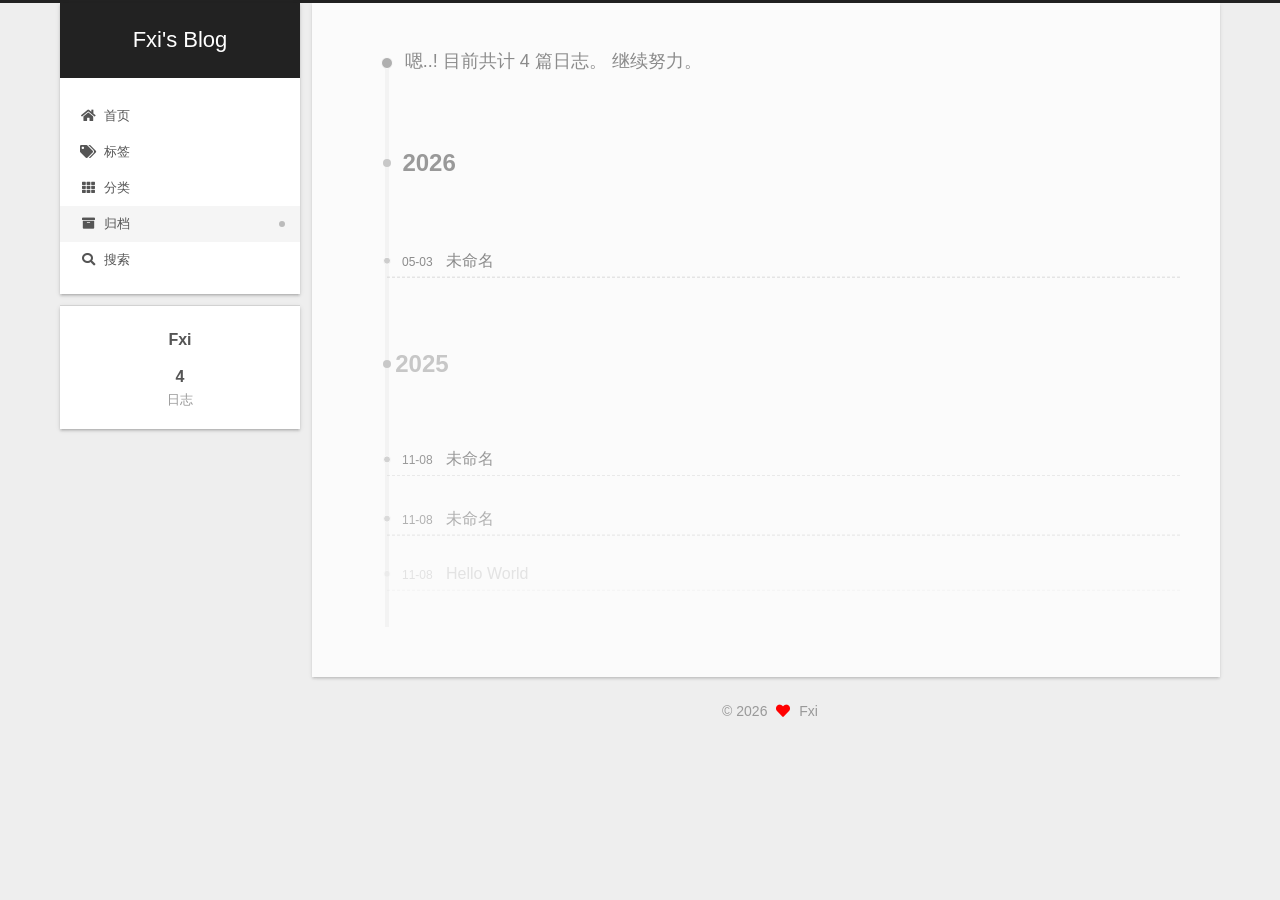
<file: archives/index.html>
<!DOCTYPE html>
<html lang="zh-CN">
<head>
  <meta charset="UTF-8">
<meta name="viewport" content="width=device-width, initial-scale=1, maximum-scale=2">
<meta name="theme-color" content="#222">
<meta name="generator" content="Hexo 8.1.1">
  <link rel="apple-touch-icon" sizes="180x180" href="/images/apple-touch-icon-next.png">
  <link rel="icon" type="image/png" sizes="32x32" href="/images/favicon-32x32-next.png">
  <link rel="icon" type="image/png" sizes="16x16" href="/images/favicon-16x16-next.png">
  <link rel="mask-icon" href="/images/logo.svg" color="#222">

<link rel="stylesheet" href="/css/main.css">


<link rel="stylesheet" href="/lib/font-awesome/css/all.min.css">

<script id="hexo-configurations">
    var NexT = window.NexT || {};
    var CONFIG = {"hostname":"example.com","root":"/","scheme":"Gemini","version":"7.8.0","exturl":false,"sidebar":{"position":"left","display":"post","padding":18,"offset":12,"onmobile":false},"copycode":{"enable":false,"show_result":false,"style":null},"back2top":{"enable":true,"sidebar":false,"scrollpercent":false},"bookmark":{"enable":false,"color":"#222","save":"auto"},"fancybox":false,"mediumzoom":false,"lazyload":false,"pangu":false,"comments":{"style":"tabs","active":null,"storage":true,"lazyload":false,"nav":null},"algolia":{"hits":{"per_page":10},"labels":{"input_placeholder":"Search for Posts","hits_empty":"We didn't find any results for the search: ${query}","hits_stats":"${hits} results found in ${time} ms"}},"localsearch":{"enable":true,"trigger":"auto","top_n_per_article":1,"unescape":false,"preload":false},"motion":{"enable":true,"async":false,"transition":{"post_block":"fadeIn","post_header":"slideDownIn","post_body":"slideDownIn","coll_header":"slideLeftIn","sidebar":"slideUpIn"}},"path":"search.xml"};
  </script>

  <meta property="og:type" content="website">
<meta property="og:title" content="Fxi&#39;s Blog">
<meta property="og:url" content="http://example.com/archives/index.html">
<meta property="og:site_name" content="Fxi&#39;s Blog">
<meta property="og:locale" content="zh_CN">
<meta property="article:author" content="Fxi">
<meta name="twitter:card" content="summary">

<link rel="canonical" href="http://example.com/archives/">


<script id="page-configurations">
  // https://hexo.io/docs/variables.html
  CONFIG.page = {
    sidebar: "",
    isHome : false,
    isPost : false,
    lang   : 'zh-CN'
  };
</script>

  <title>归档 | Fxi's Blog</title>
  






  <noscript>
  <style>
  .use-motion .brand,
  .use-motion .menu-item,
  .sidebar-inner,
  .use-motion .post-block,
  .use-motion .pagination,
  .use-motion .comments,
  .use-motion .post-header,
  .use-motion .post-body,
  .use-motion .collection-header { opacity: initial; }

  .use-motion .site-title,
  .use-motion .site-subtitle {
    opacity: initial;
    top: initial;
  }

  .use-motion .logo-line-before i { left: initial; }
  .use-motion .logo-line-after i { right: initial; }
  </style>
</noscript>

</head>

<body itemscope itemtype="http://schema.org/WebPage">
  <div class="container use-motion">
    <div class="headband"></div>

    <header class="header" itemscope itemtype="http://schema.org/WPHeader">
      <div class="header-inner"><div class="site-brand-container">
  <div class="site-nav-toggle">
    <div class="toggle" aria-label="切换导航栏">
      <span class="toggle-line toggle-line-first"></span>
      <span class="toggle-line toggle-line-middle"></span>
      <span class="toggle-line toggle-line-last"></span>
    </div>
  </div>

  <div class="site-meta">

    <a href="/" class="brand" rel="start">
      <span class="logo-line-before"><i></i></span>
      <h1 class="site-title">Fxi's Blog</h1>
      <span class="logo-line-after"><i></i></span>
    </a>
  </div>

  <div class="site-nav-right">
    <div class="toggle popup-trigger">
        <i class="fa fa-search fa-fw fa-lg"></i>
    </div>
  </div>
</div>




<nav class="site-nav">
  <ul id="menu" class="main-menu menu">
        <li class="menu-item menu-item-home">

    <a href="/" rel="section"><i class="fa fa-home fa-fw"></i>首页</a>

  </li>
        <li class="menu-item menu-item-tags">

    <a href="/tags/" rel="section"><i class="fa fa-tags fa-fw"></i>标签</a>

  </li>
        <li class="menu-item menu-item-categories">

    <a href="/categories/" rel="section"><i class="fa fa-th fa-fw"></i>分类</a>

  </li>
        <li class="menu-item menu-item-archives">

    <a href="/archives/" rel="section"><i class="fa fa-archive fa-fw"></i>归档</a>

  </li>
      <li class="menu-item menu-item-search">
        <a role="button" class="popup-trigger"><i class="fa fa-search fa-fw"></i>搜索
        </a>
      </li>
  </ul>
</nav>



  <div class="search-pop-overlay">
    <div class="popup search-popup">
        <div class="search-header">
  <span class="search-icon">
    <i class="fa fa-search"></i>
  </span>
  <div class="search-input-container">
    <input autocomplete="off" autocapitalize="off"
           placeholder="搜索..." spellcheck="false"
           type="search" class="search-input">
  </div>
  <span class="popup-btn-close">
    <i class="fa fa-times-circle"></i>
  </span>
</div>
<div id="search-result">
  <div id="no-result">
    <i class="fa fa-spinner fa-pulse fa-5x fa-fw"></i>
  </div>
</div>

    </div>
  </div>

</div>
    </header>

    
  <div class="back-to-top">
    <i class="fa fa-arrow-up"></i>
    <span>0%</span>
  </div>


    <main class="main">
      <div class="main-inner">
        <div class="content-wrap">
          

          <div class="content archive">
            

  
  
  
  <div class="post-block">
    <div class="posts-collapse">
      <div class="collection-title">
        <span class="collection-header">嗯..! 目前共计 4 篇日志。 继续努力。</span>
      </div>

      
    <div class="collection-year">
      <span class="collection-header">2026</span>
    </div>

  <article itemscope itemtype="http://schema.org/Article">
    <header class="post-header">

      <div class="post-meta">
        <time itemprop="dateCreated"
              datetime="2026-05-03T15:13:02+08:00"
              content="2026-05-03">
          05-03
        </time>
      </div>

      <div class="post-title">
          <a class="post-title-link" href="/2026/05/03/ESP32-S3_%E9%9F%B3%E9%A2%91I2C%E9%80%BB%E8%BE%91%E5%88%86%E6%9E%90%E4%BB%AA%E6%B5%8B%E9%87%8F/" itemprop="url">
            <span itemprop="name">未命名</span>
          </a>
      </div>

    </header>
  </article>
    <div class="collection-year">
      <span class="collection-header">2025</span>
    </div>

  <article itemscope itemtype="http://schema.org/Article">
    <header class="post-header">

      <div class="post-meta">
        <time itemprop="dateCreated"
              datetime="2025-11-08T14:21:00+08:00"
              content="2025-11-08">
          11-08
        </time>
      </div>

      <div class="post-title">
          <a class="post-title-link" href="/2025/11/08/YUV%E7%8E%B0%E8%B1%A1%E5%88%86%E6%9E%90/" itemprop="url">
            <span itemprop="name">未命名</span>
          </a>
      </div>

    </header>
  </article>

  <article itemscope itemtype="http://schema.org/Article">
    <header class="post-header">

      <div class="post-meta">
        <time itemprop="dateCreated"
              datetime="2025-11-08T10:03:05+08:00"
              content="2025-11-08">
          11-08
        </time>
      </div>

      <div class="post-title">
          <a class="post-title-link" href="/2025/11/08/nwe/" itemprop="url">
            <span itemprop="name">未命名</span>
          </a>
      </div>

    </header>
  </article>

  <article itemscope itemtype="http://schema.org/Article">
    <header class="post-header">

      <div class="post-meta">
        <time itemprop="dateCreated"
              datetime="2025-11-08T09:30:27+08:00"
              content="2025-11-08">
          11-08
        </time>
      </div>

      <div class="post-title">
          <a class="post-title-link" href="/2025/11/08/hello-world/" itemprop="url">
            <span itemprop="name">Hello World</span>
          </a>
      </div>

    </header>
  </article>


    </div>
  </div>
  
  
  

  



          </div>
          

<script>
  window.addEventListener('tabs:register', () => {
    let { activeClass } = CONFIG.comments;
    if (CONFIG.comments.storage) {
      activeClass = localStorage.getItem('comments_active') || activeClass;
    }
    if (activeClass) {
      let activeTab = document.querySelector(`a[href="#comment-${activeClass}"]`);
      if (activeTab) {
        activeTab.click();
      }
    }
  });
  if (CONFIG.comments.storage) {
    window.addEventListener('tabs:click', event => {
      if (!event.target.matches('.tabs-comment .tab-content .tab-pane')) return;
      let commentClass = event.target.classList[1];
      localStorage.setItem('comments_active', commentClass);
    });
  }
</script>

        </div>
          
  
  <div class="toggle sidebar-toggle">
    <span class="toggle-line toggle-line-first"></span>
    <span class="toggle-line toggle-line-middle"></span>
    <span class="toggle-line toggle-line-last"></span>
  </div>

  <aside class="sidebar">
    <div class="sidebar-inner">

      <ul class="sidebar-nav motion-element">
        <li class="sidebar-nav-toc">
          文章目录
        </li>
        <li class="sidebar-nav-overview">
          站点概览
        </li>
      </ul>

      <!--noindex-->
      <div class="post-toc-wrap sidebar-panel">
      </div>
      <!--/noindex-->

      <div class="site-overview-wrap sidebar-panel">
        <div class="site-author motion-element" itemprop="author" itemscope itemtype="http://schema.org/Person">
  <p class="site-author-name" itemprop="name">Fxi</p>
  <div class="site-description" itemprop="description"></div>
</div>
<div class="site-state-wrap motion-element">
  <nav class="site-state">
      <div class="site-state-item site-state-posts">
          <a href="/archives/">
        
          <span class="site-state-item-count">4</span>
          <span class="site-state-item-name">日志</span>
        </a>
      </div>
  </nav>
</div>



      </div>

    </div>
  </aside>
  <div id="sidebar-dimmer"></div>


      </div>
    </main>

    <footer class="footer">
      <div class="footer-inner">
        

        

<div class="copyright">
  
  &copy; 
  <span itemprop="copyrightYear">2026</span>
  <span class="with-love">
    <i class="fa fa-heart"></i>
  </span>
  <span class="author" itemprop="copyrightHolder">Fxi</span>
</div>

        








      </div>
    </footer>
  </div>

  
  <script src="/lib/anime.min.js"></script>
  <script src="/lib/velocity/velocity.min.js"></script>
  <script src="/lib/velocity/velocity.ui.min.js"></script>

<script src="/js/utils.js"></script>

<script src="/js/motion.js"></script>


<script src="/js/schemes/pisces.js"></script>


<script src="/js/next-boot.js"></script>




  




  
<script src="/js/local-search.js"></script>













  

  

</body>
</html>
</file>
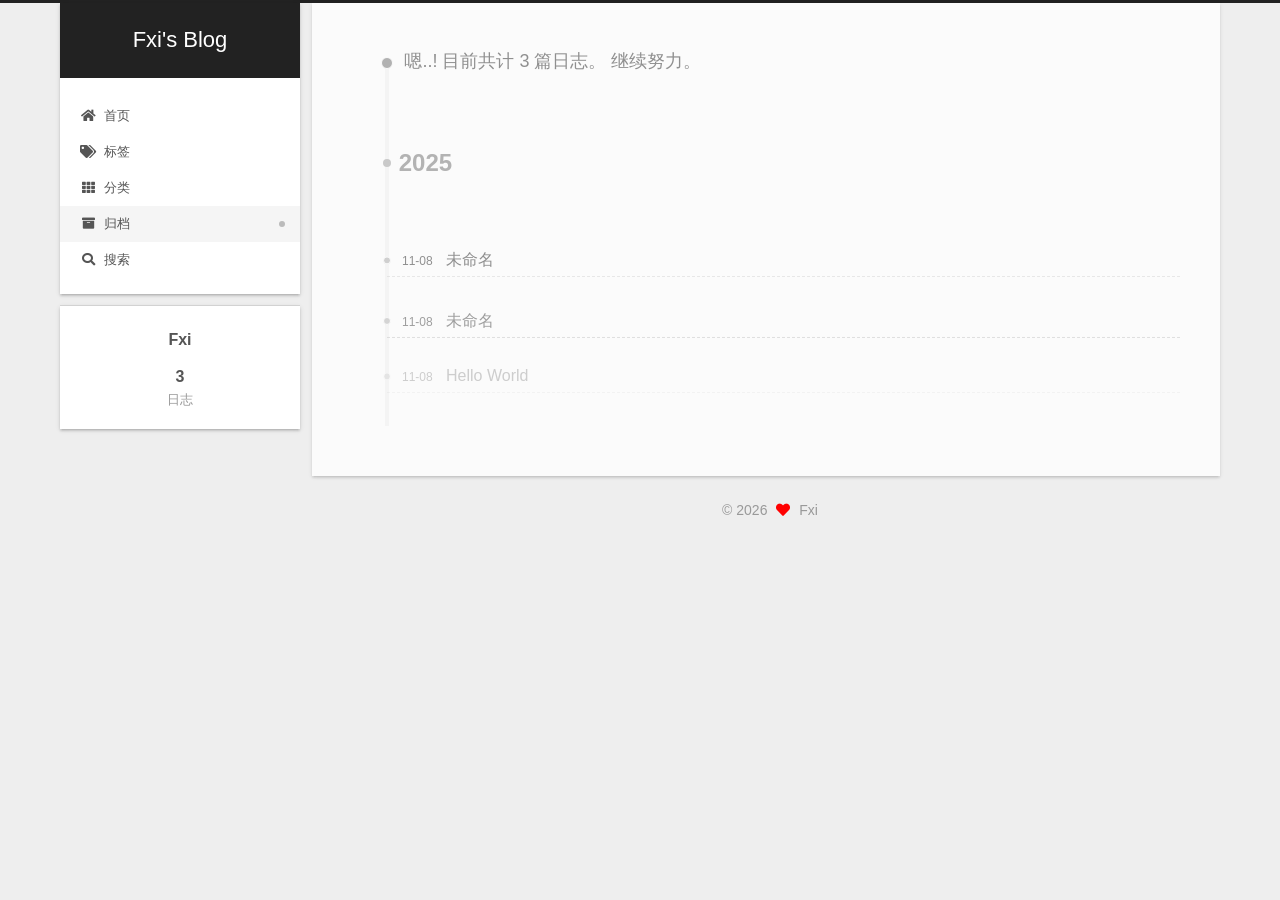
<file: archives/2025/index.html>
<!DOCTYPE html>
<html lang="zh-CN">
<head>
  <meta charset="UTF-8">
<meta name="viewport" content="width=device-width, initial-scale=1, maximum-scale=2">
<meta name="theme-color" content="#222">
<meta name="generator" content="Hexo 8.1.1">
  <link rel="apple-touch-icon" sizes="180x180" href="/images/apple-touch-icon-next.png">
  <link rel="icon" type="image/png" sizes="32x32" href="/images/favicon-32x32-next.png">
  <link rel="icon" type="image/png" sizes="16x16" href="/images/favicon-16x16-next.png">
  <link rel="mask-icon" href="/images/logo.svg" color="#222">

<link rel="stylesheet" href="/css/main.css">


<link rel="stylesheet" href="/lib/font-awesome/css/all.min.css">

<script id="hexo-configurations">
    var NexT = window.NexT || {};
    var CONFIG = {"hostname":"example.com","root":"/","scheme":"Gemini","version":"7.8.0","exturl":false,"sidebar":{"position":"left","display":"post","padding":18,"offset":12,"onmobile":false},"copycode":{"enable":false,"show_result":false,"style":null},"back2top":{"enable":true,"sidebar":false,"scrollpercent":false},"bookmark":{"enable":false,"color":"#222","save":"auto"},"fancybox":false,"mediumzoom":false,"lazyload":false,"pangu":false,"comments":{"style":"tabs","active":null,"storage":true,"lazyload":false,"nav":null},"algolia":{"hits":{"per_page":10},"labels":{"input_placeholder":"Search for Posts","hits_empty":"We didn't find any results for the search: ${query}","hits_stats":"${hits} results found in ${time} ms"}},"localsearch":{"enable":true,"trigger":"auto","top_n_per_article":1,"unescape":false,"preload":false},"motion":{"enable":true,"async":false,"transition":{"post_block":"fadeIn","post_header":"slideDownIn","post_body":"slideDownIn","coll_header":"slideLeftIn","sidebar":"slideUpIn"}},"path":"search.xml"};
  </script>

  <meta property="og:type" content="website">
<meta property="og:title" content="Fxi&#39;s Blog">
<meta property="og:url" content="http://example.com/archives/2025/index.html">
<meta property="og:site_name" content="Fxi&#39;s Blog">
<meta property="og:locale" content="zh_CN">
<meta property="article:author" content="Fxi">
<meta name="twitter:card" content="summary">

<link rel="canonical" href="http://example.com/archives/2025/">


<script id="page-configurations">
  // https://hexo.io/docs/variables.html
  CONFIG.page = {
    sidebar: "",
    isHome : false,
    isPost : false,
    lang   : 'zh-CN'
  };
</script>

  <title>归档 | Fxi's Blog</title>
  






  <noscript>
  <style>
  .use-motion .brand,
  .use-motion .menu-item,
  .sidebar-inner,
  .use-motion .post-block,
  .use-motion .pagination,
  .use-motion .comments,
  .use-motion .post-header,
  .use-motion .post-body,
  .use-motion .collection-header { opacity: initial; }

  .use-motion .site-title,
  .use-motion .site-subtitle {
    opacity: initial;
    top: initial;
  }

  .use-motion .logo-line-before i { left: initial; }
  .use-motion .logo-line-after i { right: initial; }
  </style>
</noscript>

</head>

<body itemscope itemtype="http://schema.org/WebPage">
  <div class="container use-motion">
    <div class="headband"></div>

    <header class="header" itemscope itemtype="http://schema.org/WPHeader">
      <div class="header-inner"><div class="site-brand-container">
  <div class="site-nav-toggle">
    <div class="toggle" aria-label="切换导航栏">
      <span class="toggle-line toggle-line-first"></span>
      <span class="toggle-line toggle-line-middle"></span>
      <span class="toggle-line toggle-line-last"></span>
    </div>
  </div>

  <div class="site-meta">

    <a href="/" class="brand" rel="start">
      <span class="logo-line-before"><i></i></span>
      <h1 class="site-title">Fxi's Blog</h1>
      <span class="logo-line-after"><i></i></span>
    </a>
  </div>

  <div class="site-nav-right">
    <div class="toggle popup-trigger">
        <i class="fa fa-search fa-fw fa-lg"></i>
    </div>
  </div>
</div>




<nav class="site-nav">
  <ul id="menu" class="main-menu menu">
        <li class="menu-item menu-item-home">

    <a href="/" rel="section"><i class="fa fa-home fa-fw"></i>首页</a>

  </li>
        <li class="menu-item menu-item-tags">

    <a href="/tags/" rel="section"><i class="fa fa-tags fa-fw"></i>标签</a>

  </li>
        <li class="menu-item menu-item-categories">

    <a href="/categories/" rel="section"><i class="fa fa-th fa-fw"></i>分类</a>

  </li>
        <li class="menu-item menu-item-archives">

    <a href="/archives/" rel="section"><i class="fa fa-archive fa-fw"></i>归档</a>

  </li>
      <li class="menu-item menu-item-search">
        <a role="button" class="popup-trigger"><i class="fa fa-search fa-fw"></i>搜索
        </a>
      </li>
  </ul>
</nav>



  <div class="search-pop-overlay">
    <div class="popup search-popup">
        <div class="search-header">
  <span class="search-icon">
    <i class="fa fa-search"></i>
  </span>
  <div class="search-input-container">
    <input autocomplete="off" autocapitalize="off"
           placeholder="搜索..." spellcheck="false"
           type="search" class="search-input">
  </div>
  <span class="popup-btn-close">
    <i class="fa fa-times-circle"></i>
  </span>
</div>
<div id="search-result">
  <div id="no-result">
    <i class="fa fa-spinner fa-pulse fa-5x fa-fw"></i>
  </div>
</div>

    </div>
  </div>

</div>
    </header>

    
  <div class="back-to-top">
    <i class="fa fa-arrow-up"></i>
    <span>0%</span>
  </div>


    <main class="main">
      <div class="main-inner">
        <div class="content-wrap">
          

          <div class="content archive">
            

  
  
  
  <div class="post-block">
    <div class="posts-collapse">
      <div class="collection-title">
        <span class="collection-header">嗯..! 目前共计 3 篇日志。 继续努力。</span>
      </div>

      
    <div class="collection-year">
      <span class="collection-header">2025</span>
    </div>

  <article itemscope itemtype="http://schema.org/Article">
    <header class="post-header">

      <div class="post-meta">
        <time itemprop="dateCreated"
              datetime="2025-11-08T14:21:00+08:00"
              content="2025-11-08">
          11-08
        </time>
      </div>

      <div class="post-title">
          <a class="post-title-link" href="/2025/11/08/YUV%E7%8E%B0%E8%B1%A1%E5%88%86%E6%9E%90/" itemprop="url">
            <span itemprop="name">未命名</span>
          </a>
      </div>

    </header>
  </article>

  <article itemscope itemtype="http://schema.org/Article">
    <header class="post-header">

      <div class="post-meta">
        <time itemprop="dateCreated"
              datetime="2025-11-08T10:03:05+08:00"
              content="2025-11-08">
          11-08
        </time>
      </div>

      <div class="post-title">
          <a class="post-title-link" href="/2025/11/08/nwe/" itemprop="url">
            <span itemprop="name">未命名</span>
          </a>
      </div>

    </header>
  </article>

  <article itemscope itemtype="http://schema.org/Article">
    <header class="post-header">

      <div class="post-meta">
        <time itemprop="dateCreated"
              datetime="2025-11-08T09:30:27+08:00"
              content="2025-11-08">
          11-08
        </time>
      </div>

      <div class="post-title">
          <a class="post-title-link" href="/2025/11/08/hello-world/" itemprop="url">
            <span itemprop="name">Hello World</span>
          </a>
      </div>

    </header>
  </article>


    </div>
  </div>
  
  
  

  



          </div>
          

<script>
  window.addEventListener('tabs:register', () => {
    let { activeClass } = CONFIG.comments;
    if (CONFIG.comments.storage) {
      activeClass = localStorage.getItem('comments_active') || activeClass;
    }
    if (activeClass) {
      let activeTab = document.querySelector(`a[href="#comment-${activeClass}"]`);
      if (activeTab) {
        activeTab.click();
      }
    }
  });
  if (CONFIG.comments.storage) {
    window.addEventListener('tabs:click', event => {
      if (!event.target.matches('.tabs-comment .tab-content .tab-pane')) return;
      let commentClass = event.target.classList[1];
      localStorage.setItem('comments_active', commentClass);
    });
  }
</script>

        </div>
          
  
  <div class="toggle sidebar-toggle">
    <span class="toggle-line toggle-line-first"></span>
    <span class="toggle-line toggle-line-middle"></span>
    <span class="toggle-line toggle-line-last"></span>
  </div>

  <aside class="sidebar">
    <div class="sidebar-inner">

      <ul class="sidebar-nav motion-element">
        <li class="sidebar-nav-toc">
          文章目录
        </li>
        <li class="sidebar-nav-overview">
          站点概览
        </li>
      </ul>

      <!--noindex-->
      <div class="post-toc-wrap sidebar-panel">
      </div>
      <!--/noindex-->

      <div class="site-overview-wrap sidebar-panel">
        <div class="site-author motion-element" itemprop="author" itemscope itemtype="http://schema.org/Person">
  <p class="site-author-name" itemprop="name">Fxi</p>
  <div class="site-description" itemprop="description"></div>
</div>
<div class="site-state-wrap motion-element">
  <nav class="site-state">
      <div class="site-state-item site-state-posts">
          <a href="/archives/">
        
          <span class="site-state-item-count">3</span>
          <span class="site-state-item-name">日志</span>
        </a>
      </div>
  </nav>
</div>



      </div>

    </div>
  </aside>
  <div id="sidebar-dimmer"></div>


      </div>
    </main>

    <footer class="footer">
      <div class="footer-inner">
        

        

<div class="copyright">
  
  &copy; 
  <span itemprop="copyrightYear">2026</span>
  <span class="with-love">
    <i class="fa fa-heart"></i>
  </span>
  <span class="author" itemprop="copyrightHolder">Fxi</span>
</div>

        








      </div>
    </footer>
  </div>

  
  <script src="/lib/anime.min.js"></script>
  <script src="/lib/velocity/velocity.min.js"></script>
  <script src="/lib/velocity/velocity.ui.min.js"></script>

<script src="/js/utils.js"></script>

<script src="/js/motion.js"></script>


<script src="/js/schemes/pisces.js"></script>


<script src="/js/next-boot.js"></script>




  




  
<script src="/js/local-search.js"></script>













  

  

</body>
</html>
</file>
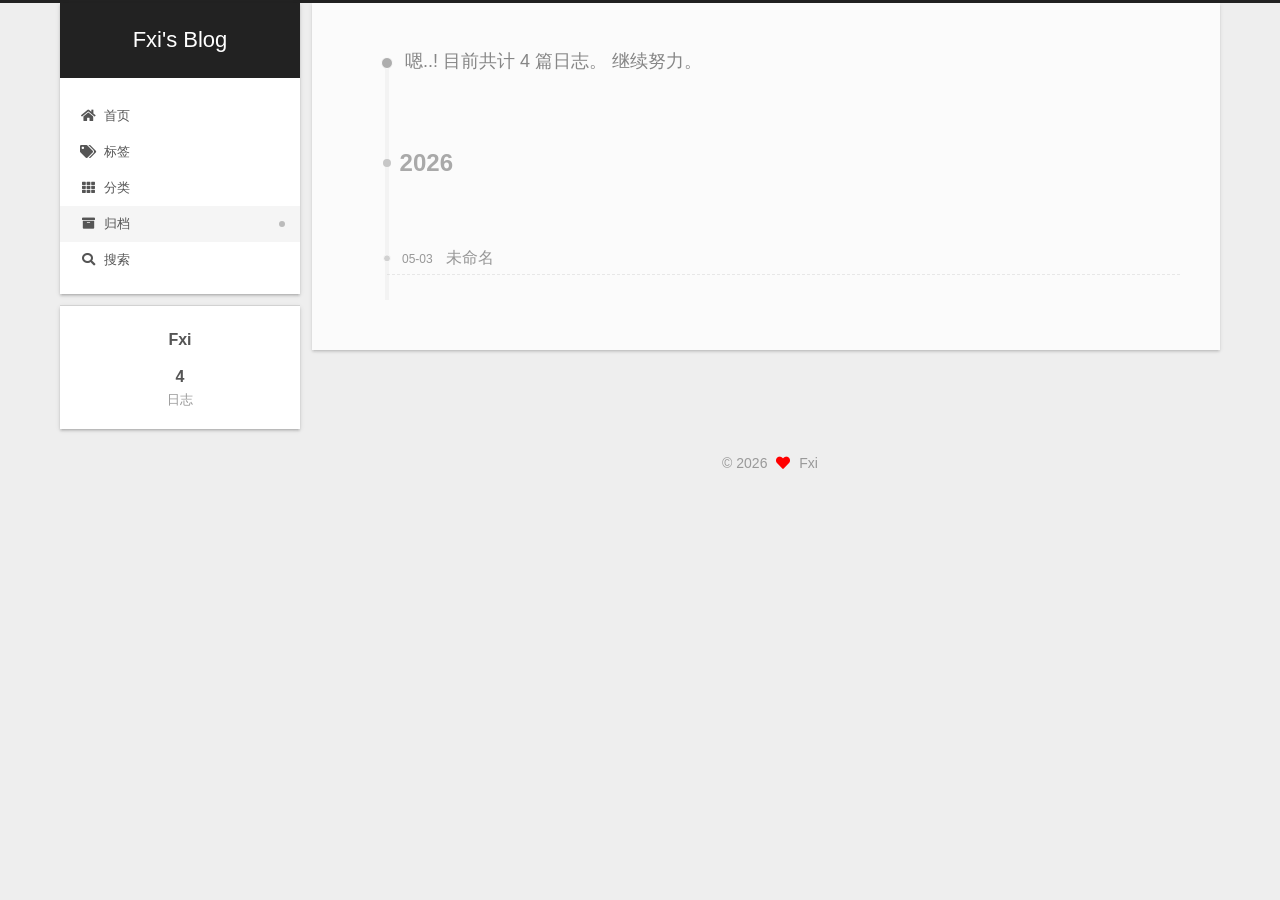
<file: archives/2026/index.html>
<!DOCTYPE html>
<html lang="zh-CN">
<head>
  <meta charset="UTF-8">
<meta name="viewport" content="width=device-width, initial-scale=1, maximum-scale=2">
<meta name="theme-color" content="#222">
<meta name="generator" content="Hexo 8.1.1">
  <link rel="apple-touch-icon" sizes="180x180" href="/images/apple-touch-icon-next.png">
  <link rel="icon" type="image/png" sizes="32x32" href="/images/favicon-32x32-next.png">
  <link rel="icon" type="image/png" sizes="16x16" href="/images/favicon-16x16-next.png">
  <link rel="mask-icon" href="/images/logo.svg" color="#222">

<link rel="stylesheet" href="/css/main.css">


<link rel="stylesheet" href="/lib/font-awesome/css/all.min.css">

<script id="hexo-configurations">
    var NexT = window.NexT || {};
    var CONFIG = {"hostname":"example.com","root":"/","scheme":"Gemini","version":"7.8.0","exturl":false,"sidebar":{"position":"left","display":"post","padding":18,"offset":12,"onmobile":false},"copycode":{"enable":false,"show_result":false,"style":null},"back2top":{"enable":true,"sidebar":false,"scrollpercent":false},"bookmark":{"enable":false,"color":"#222","save":"auto"},"fancybox":false,"mediumzoom":false,"lazyload":false,"pangu":false,"comments":{"style":"tabs","active":null,"storage":true,"lazyload":false,"nav":null},"algolia":{"hits":{"per_page":10},"labels":{"input_placeholder":"Search for Posts","hits_empty":"We didn't find any results for the search: ${query}","hits_stats":"${hits} results found in ${time} ms"}},"localsearch":{"enable":true,"trigger":"auto","top_n_per_article":1,"unescape":false,"preload":false},"motion":{"enable":true,"async":false,"transition":{"post_block":"fadeIn","post_header":"slideDownIn","post_body":"slideDownIn","coll_header":"slideLeftIn","sidebar":"slideUpIn"}},"path":"search.xml"};
  </script>

  <meta property="og:type" content="website">
<meta property="og:title" content="Fxi&#39;s Blog">
<meta property="og:url" content="http://example.com/archives/2026/index.html">
<meta property="og:site_name" content="Fxi&#39;s Blog">
<meta property="og:locale" content="zh_CN">
<meta property="article:author" content="Fxi">
<meta name="twitter:card" content="summary">

<link rel="canonical" href="http://example.com/archives/2026/">


<script id="page-configurations">
  // https://hexo.io/docs/variables.html
  CONFIG.page = {
    sidebar: "",
    isHome : false,
    isPost : false,
    lang   : 'zh-CN'
  };
</script>

  <title>归档 | Fxi's Blog</title>
  






  <noscript>
  <style>
  .use-motion .brand,
  .use-motion .menu-item,
  .sidebar-inner,
  .use-motion .post-block,
  .use-motion .pagination,
  .use-motion .comments,
  .use-motion .post-header,
  .use-motion .post-body,
  .use-motion .collection-header { opacity: initial; }

  .use-motion .site-title,
  .use-motion .site-subtitle {
    opacity: initial;
    top: initial;
  }

  .use-motion .logo-line-before i { left: initial; }
  .use-motion .logo-line-after i { right: initial; }
  </style>
</noscript>

</head>

<body itemscope itemtype="http://schema.org/WebPage">
  <div class="container use-motion">
    <div class="headband"></div>

    <header class="header" itemscope itemtype="http://schema.org/WPHeader">
      <div class="header-inner"><div class="site-brand-container">
  <div class="site-nav-toggle">
    <div class="toggle" aria-label="切换导航栏">
      <span class="toggle-line toggle-line-first"></span>
      <span class="toggle-line toggle-line-middle"></span>
      <span class="toggle-line toggle-line-last"></span>
    </div>
  </div>

  <div class="site-meta">

    <a href="/" class="brand" rel="start">
      <span class="logo-line-before"><i></i></span>
      <h1 class="site-title">Fxi's Blog</h1>
      <span class="logo-line-after"><i></i></span>
    </a>
  </div>

  <div class="site-nav-right">
    <div class="toggle popup-trigger">
        <i class="fa fa-search fa-fw fa-lg"></i>
    </div>
  </div>
</div>




<nav class="site-nav">
  <ul id="menu" class="main-menu menu">
        <li class="menu-item menu-item-home">

    <a href="/" rel="section"><i class="fa fa-home fa-fw"></i>首页</a>

  </li>
        <li class="menu-item menu-item-tags">

    <a href="/tags/" rel="section"><i class="fa fa-tags fa-fw"></i>标签</a>

  </li>
        <li class="menu-item menu-item-categories">

    <a href="/categories/" rel="section"><i class="fa fa-th fa-fw"></i>分类</a>

  </li>
        <li class="menu-item menu-item-archives">

    <a href="/archives/" rel="section"><i class="fa fa-archive fa-fw"></i>归档</a>

  </li>
      <li class="menu-item menu-item-search">
        <a role="button" class="popup-trigger"><i class="fa fa-search fa-fw"></i>搜索
        </a>
      </li>
  </ul>
</nav>



  <div class="search-pop-overlay">
    <div class="popup search-popup">
        <div class="search-header">
  <span class="search-icon">
    <i class="fa fa-search"></i>
  </span>
  <div class="search-input-container">
    <input autocomplete="off" autocapitalize="off"
           placeholder="搜索..." spellcheck="false"
           type="search" class="search-input">
  </div>
  <span class="popup-btn-close">
    <i class="fa fa-times-circle"></i>
  </span>
</div>
<div id="search-result">
  <div id="no-result">
    <i class="fa fa-spinner fa-pulse fa-5x fa-fw"></i>
  </div>
</div>

    </div>
  </div>

</div>
    </header>

    
  <div class="back-to-top">
    <i class="fa fa-arrow-up"></i>
    <span>0%</span>
  </div>


    <main class="main">
      <div class="main-inner">
        <div class="content-wrap">
          

          <div class="content archive">
            

  
  
  
  <div class="post-block">
    <div class="posts-collapse">
      <div class="collection-title">
        <span class="collection-header">嗯..! 目前共计 4 篇日志。 继续努力。</span>
      </div>

      
    <div class="collection-year">
      <span class="collection-header">2026</span>
    </div>

  <article itemscope itemtype="http://schema.org/Article">
    <header class="post-header">

      <div class="post-meta">
        <time itemprop="dateCreated"
              datetime="2026-05-03T15:13:02+08:00"
              content="2026-05-03">
          05-03
        </time>
      </div>

      <div class="post-title">
          <a class="post-title-link" href="/2026/05/03/ESP32-S3_%E9%9F%B3%E9%A2%91I2C%E9%80%BB%E8%BE%91%E5%88%86%E6%9E%90%E4%BB%AA%E6%B5%8B%E9%87%8F/" itemprop="url">
            <span itemprop="name">未命名</span>
          </a>
      </div>

    </header>
  </article>


    </div>
  </div>
  
  
  

  



          </div>
          

<script>
  window.addEventListener('tabs:register', () => {
    let { activeClass } = CONFIG.comments;
    if (CONFIG.comments.storage) {
      activeClass = localStorage.getItem('comments_active') || activeClass;
    }
    if (activeClass) {
      let activeTab = document.querySelector(`a[href="#comment-${activeClass}"]`);
      if (activeTab) {
        activeTab.click();
      }
    }
  });
  if (CONFIG.comments.storage) {
    window.addEventListener('tabs:click', event => {
      if (!event.target.matches('.tabs-comment .tab-content .tab-pane')) return;
      let commentClass = event.target.classList[1];
      localStorage.setItem('comments_active', commentClass);
    });
  }
</script>

        </div>
          
  
  <div class="toggle sidebar-toggle">
    <span class="toggle-line toggle-line-first"></span>
    <span class="toggle-line toggle-line-middle"></span>
    <span class="toggle-line toggle-line-last"></span>
  </div>

  <aside class="sidebar">
    <div class="sidebar-inner">

      <ul class="sidebar-nav motion-element">
        <li class="sidebar-nav-toc">
          文章目录
        </li>
        <li class="sidebar-nav-overview">
          站点概览
        </li>
      </ul>

      <!--noindex-->
      <div class="post-toc-wrap sidebar-panel">
      </div>
      <!--/noindex-->

      <div class="site-overview-wrap sidebar-panel">
        <div class="site-author motion-element" itemprop="author" itemscope itemtype="http://schema.org/Person">
  <p class="site-author-name" itemprop="name">Fxi</p>
  <div class="site-description" itemprop="description"></div>
</div>
<div class="site-state-wrap motion-element">
  <nav class="site-state">
      <div class="site-state-item site-state-posts">
          <a href="/archives/">
        
          <span class="site-state-item-count">4</span>
          <span class="site-state-item-name">日志</span>
        </a>
      </div>
  </nav>
</div>



      </div>

    </div>
  </aside>
  <div id="sidebar-dimmer"></div>


      </div>
    </main>

    <footer class="footer">
      <div class="footer-inner">
        

        

<div class="copyright">
  
  &copy; 
  <span itemprop="copyrightYear">2026</span>
  <span class="with-love">
    <i class="fa fa-heart"></i>
  </span>
  <span class="author" itemprop="copyrightHolder">Fxi</span>
</div>

        








      </div>
    </footer>
  </div>

  
  <script src="/lib/anime.min.js"></script>
  <script src="/lib/velocity/velocity.min.js"></script>
  <script src="/lib/velocity/velocity.ui.min.js"></script>

<script src="/js/utils.js"></script>

<script src="/js/motion.js"></script>


<script src="/js/schemes/pisces.js"></script>


<script src="/js/next-boot.js"></script>




  




  
<script src="/js/local-search.js"></script>













  

  

</body>
</html>
</file>
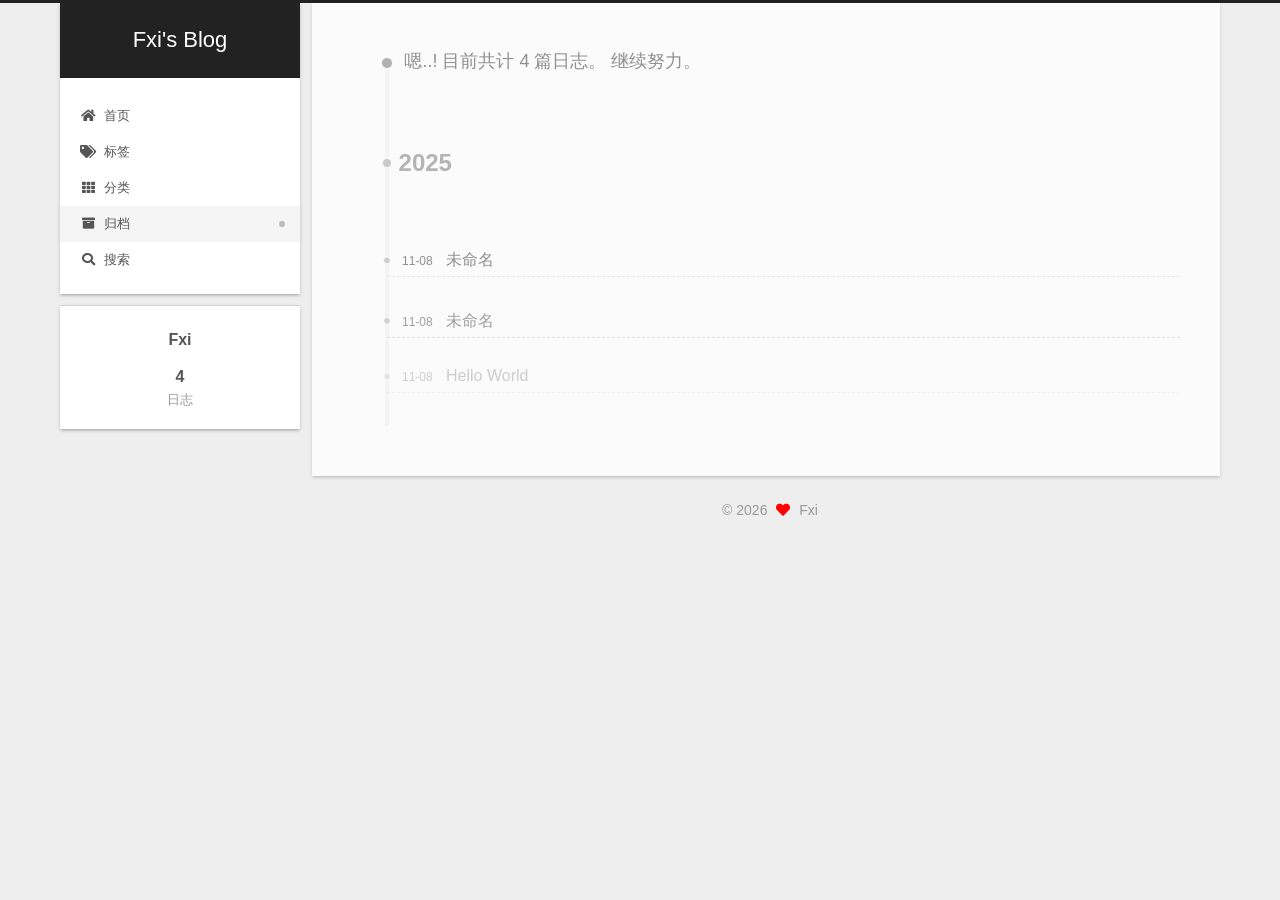
<file: archives/2025/11/index.html>
<!DOCTYPE html>
<html lang="zh-CN">
<head>
  <meta charset="UTF-8">
<meta name="viewport" content="width=device-width, initial-scale=1, maximum-scale=2">
<meta name="theme-color" content="#222">
<meta name="generator" content="Hexo 8.1.1">
  <link rel="apple-touch-icon" sizes="180x180" href="/images/apple-touch-icon-next.png">
  <link rel="icon" type="image/png" sizes="32x32" href="/images/favicon-32x32-next.png">
  <link rel="icon" type="image/png" sizes="16x16" href="/images/favicon-16x16-next.png">
  <link rel="mask-icon" href="/images/logo.svg" color="#222">

<link rel="stylesheet" href="/css/main.css">


<link rel="stylesheet" href="/lib/font-awesome/css/all.min.css">

<script id="hexo-configurations">
    var NexT = window.NexT || {};
    var CONFIG = {"hostname":"example.com","root":"/","scheme":"Gemini","version":"7.8.0","exturl":false,"sidebar":{"position":"left","display":"post","padding":18,"offset":12,"onmobile":false},"copycode":{"enable":false,"show_result":false,"style":null},"back2top":{"enable":true,"sidebar":false,"scrollpercent":false},"bookmark":{"enable":false,"color":"#222","save":"auto"},"fancybox":false,"mediumzoom":false,"lazyload":false,"pangu":false,"comments":{"style":"tabs","active":null,"storage":true,"lazyload":false,"nav":null},"algolia":{"hits":{"per_page":10},"labels":{"input_placeholder":"Search for Posts","hits_empty":"We didn't find any results for the search: ${query}","hits_stats":"${hits} results found in ${time} ms"}},"localsearch":{"enable":true,"trigger":"auto","top_n_per_article":1,"unescape":false,"preload":false},"motion":{"enable":true,"async":false,"transition":{"post_block":"fadeIn","post_header":"slideDownIn","post_body":"slideDownIn","coll_header":"slideLeftIn","sidebar":"slideUpIn"}},"path":"search.xml"};
  </script>

  <meta property="og:type" content="website">
<meta property="og:title" content="Fxi&#39;s Blog">
<meta property="og:url" content="http://example.com/archives/2025/11/index.html">
<meta property="og:site_name" content="Fxi&#39;s Blog">
<meta property="og:locale" content="zh_CN">
<meta property="article:author" content="Fxi">
<meta name="twitter:card" content="summary">

<link rel="canonical" href="http://example.com/archives/2025/11/">


<script id="page-configurations">
  // https://hexo.io/docs/variables.html
  CONFIG.page = {
    sidebar: "",
    isHome : false,
    isPost : false,
    lang   : 'zh-CN'
  };
</script>

  <title>归档 | Fxi's Blog</title>
  






  <noscript>
  <style>
  .use-motion .brand,
  .use-motion .menu-item,
  .sidebar-inner,
  .use-motion .post-block,
  .use-motion .pagination,
  .use-motion .comments,
  .use-motion .post-header,
  .use-motion .post-body,
  .use-motion .collection-header { opacity: initial; }

  .use-motion .site-title,
  .use-motion .site-subtitle {
    opacity: initial;
    top: initial;
  }

  .use-motion .logo-line-before i { left: initial; }
  .use-motion .logo-line-after i { right: initial; }
  </style>
</noscript>

</head>

<body itemscope itemtype="http://schema.org/WebPage">
  <div class="container use-motion">
    <div class="headband"></div>

    <header class="header" itemscope itemtype="http://schema.org/WPHeader">
      <div class="header-inner"><div class="site-brand-container">
  <div class="site-nav-toggle">
    <div class="toggle" aria-label="切换导航栏">
      <span class="toggle-line toggle-line-first"></span>
      <span class="toggle-line toggle-line-middle"></span>
      <span class="toggle-line toggle-line-last"></span>
    </div>
  </div>

  <div class="site-meta">

    <a href="/" class="brand" rel="start">
      <span class="logo-line-before"><i></i></span>
      <h1 class="site-title">Fxi's Blog</h1>
      <span class="logo-line-after"><i></i></span>
    </a>
  </div>

  <div class="site-nav-right">
    <div class="toggle popup-trigger">
        <i class="fa fa-search fa-fw fa-lg"></i>
    </div>
  </div>
</div>




<nav class="site-nav">
  <ul id="menu" class="main-menu menu">
        <li class="menu-item menu-item-home">

    <a href="/" rel="section"><i class="fa fa-home fa-fw"></i>首页</a>

  </li>
        <li class="menu-item menu-item-tags">

    <a href="/tags/" rel="section"><i class="fa fa-tags fa-fw"></i>标签</a>

  </li>
        <li class="menu-item menu-item-categories">

    <a href="/categories/" rel="section"><i class="fa fa-th fa-fw"></i>分类</a>

  </li>
        <li class="menu-item menu-item-archives">

    <a href="/archives/" rel="section"><i class="fa fa-archive fa-fw"></i>归档</a>

  </li>
      <li class="menu-item menu-item-search">
        <a role="button" class="popup-trigger"><i class="fa fa-search fa-fw"></i>搜索
        </a>
      </li>
  </ul>
</nav>



  <div class="search-pop-overlay">
    <div class="popup search-popup">
        <div class="search-header">
  <span class="search-icon">
    <i class="fa fa-search"></i>
  </span>
  <div class="search-input-container">
    <input autocomplete="off" autocapitalize="off"
           placeholder="搜索..." spellcheck="false"
           type="search" class="search-input">
  </div>
  <span class="popup-btn-close">
    <i class="fa fa-times-circle"></i>
  </span>
</div>
<div id="search-result">
  <div id="no-result">
    <i class="fa fa-spinner fa-pulse fa-5x fa-fw"></i>
  </div>
</div>

    </div>
  </div>

</div>
    </header>

    
  <div class="back-to-top">
    <i class="fa fa-arrow-up"></i>
    <span>0%</span>
  </div>


    <main class="main">
      <div class="main-inner">
        <div class="content-wrap">
          

          <div class="content archive">
            

  
  
  
  <div class="post-block">
    <div class="posts-collapse">
      <div class="collection-title">
        <span class="collection-header">嗯..! 目前共计 4 篇日志。 继续努力。</span>
      </div>

      
    <div class="collection-year">
      <span class="collection-header">2025</span>
    </div>

  <article itemscope itemtype="http://schema.org/Article">
    <header class="post-header">

      <div class="post-meta">
        <time itemprop="dateCreated"
              datetime="2025-11-08T14:21:00+08:00"
              content="2025-11-08">
          11-08
        </time>
      </div>

      <div class="post-title">
          <a class="post-title-link" href="/2025/11/08/YUV%E7%8E%B0%E8%B1%A1%E5%88%86%E6%9E%90/" itemprop="url">
            <span itemprop="name">未命名</span>
          </a>
      </div>

    </header>
  </article>

  <article itemscope itemtype="http://schema.org/Article">
    <header class="post-header">

      <div class="post-meta">
        <time itemprop="dateCreated"
              datetime="2025-11-08T10:03:05+08:00"
              content="2025-11-08">
          11-08
        </time>
      </div>

      <div class="post-title">
          <a class="post-title-link" href="/2025/11/08/nwe/" itemprop="url">
            <span itemprop="name">未命名</span>
          </a>
      </div>

    </header>
  </article>

  <article itemscope itemtype="http://schema.org/Article">
    <header class="post-header">

      <div class="post-meta">
        <time itemprop="dateCreated"
              datetime="2025-11-08T09:30:27+08:00"
              content="2025-11-08">
          11-08
        </time>
      </div>

      <div class="post-title">
          <a class="post-title-link" href="/2025/11/08/hello-world/" itemprop="url">
            <span itemprop="name">Hello World</span>
          </a>
      </div>

    </header>
  </article>


    </div>
  </div>
  
  
  

  



          </div>
          

<script>
  window.addEventListener('tabs:register', () => {
    let { activeClass } = CONFIG.comments;
    if (CONFIG.comments.storage) {
      activeClass = localStorage.getItem('comments_active') || activeClass;
    }
    if (activeClass) {
      let activeTab = document.querySelector(`a[href="#comment-${activeClass}"]`);
      if (activeTab) {
        activeTab.click();
      }
    }
  });
  if (CONFIG.comments.storage) {
    window.addEventListener('tabs:click', event => {
      if (!event.target.matches('.tabs-comment .tab-content .tab-pane')) return;
      let commentClass = event.target.classList[1];
      localStorage.setItem('comments_active', commentClass);
    });
  }
</script>

        </div>
          
  
  <div class="toggle sidebar-toggle">
    <span class="toggle-line toggle-line-first"></span>
    <span class="toggle-line toggle-line-middle"></span>
    <span class="toggle-line toggle-line-last"></span>
  </div>

  <aside class="sidebar">
    <div class="sidebar-inner">

      <ul class="sidebar-nav motion-element">
        <li class="sidebar-nav-toc">
          文章目录
        </li>
        <li class="sidebar-nav-overview">
          站点概览
        </li>
      </ul>

      <!--noindex-->
      <div class="post-toc-wrap sidebar-panel">
      </div>
      <!--/noindex-->

      <div class="site-overview-wrap sidebar-panel">
        <div class="site-author motion-element" itemprop="author" itemscope itemtype="http://schema.org/Person">
  <p class="site-author-name" itemprop="name">Fxi</p>
  <div class="site-description" itemprop="description"></div>
</div>
<div class="site-state-wrap motion-element">
  <nav class="site-state">
      <div class="site-state-item site-state-posts">
          <a href="/archives/">
        
          <span class="site-state-item-count">4</span>
          <span class="site-state-item-name">日志</span>
        </a>
      </div>
  </nav>
</div>



      </div>

    </div>
  </aside>
  <div id="sidebar-dimmer"></div>


      </div>
    </main>

    <footer class="footer">
      <div class="footer-inner">
        

        

<div class="copyright">
  
  &copy; 
  <span itemprop="copyrightYear">2026</span>
  <span class="with-love">
    <i class="fa fa-heart"></i>
  </span>
  <span class="author" itemprop="copyrightHolder">Fxi</span>
</div>

        








      </div>
    </footer>
  </div>

  
  <script src="/lib/anime.min.js"></script>
  <script src="/lib/velocity/velocity.min.js"></script>
  <script src="/lib/velocity/velocity.ui.min.js"></script>

<script src="/js/utils.js"></script>

<script src="/js/motion.js"></script>


<script src="/js/schemes/pisces.js"></script>


<script src="/js/next-boot.js"></script>




  




  
<script src="/js/local-search.js"></script>













  

  

</body>
</html>
</file>
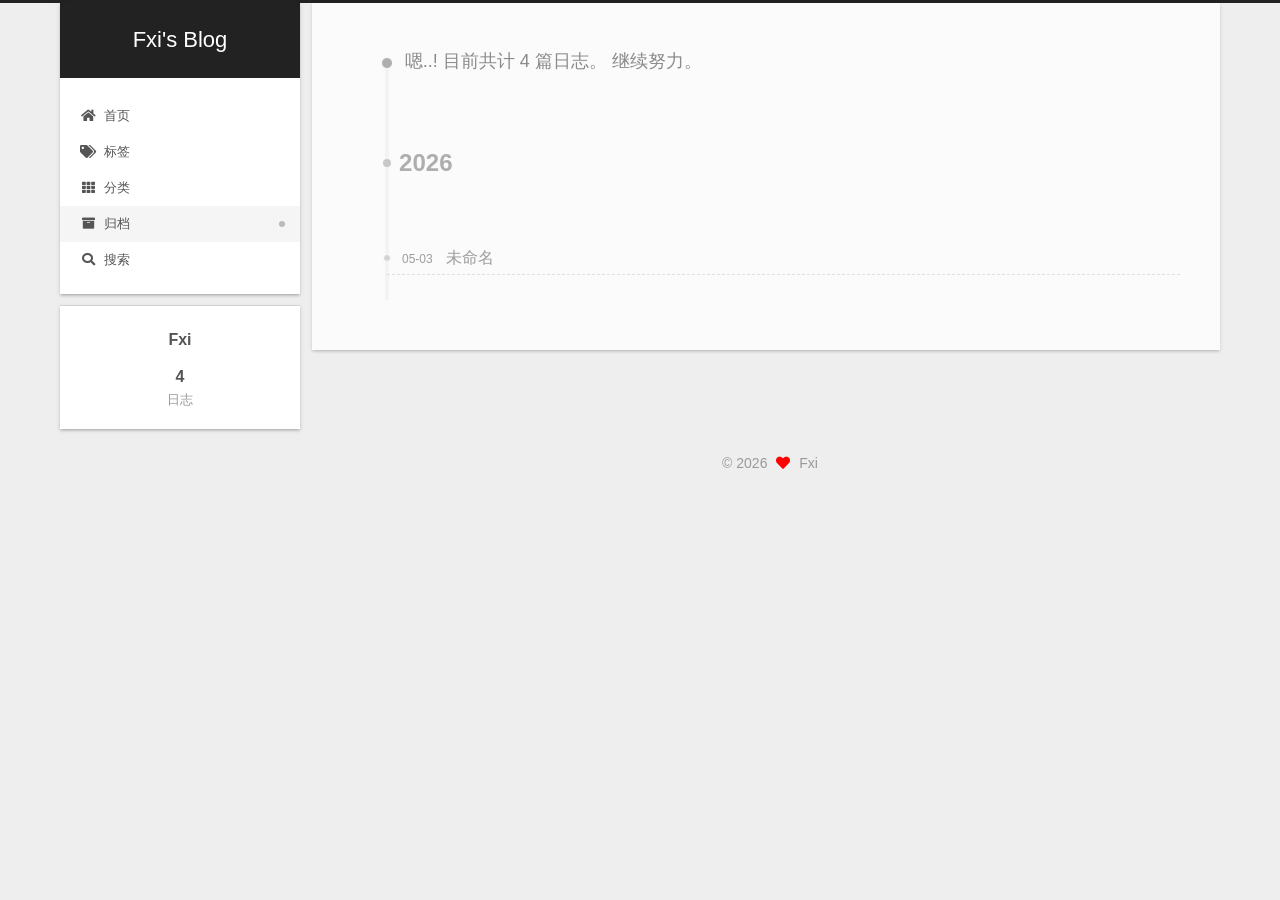
<file: archives/2026/05/index.html>
<!DOCTYPE html>
<html lang="zh-CN">
<head>
  <meta charset="UTF-8">
<meta name="viewport" content="width=device-width, initial-scale=1, maximum-scale=2">
<meta name="theme-color" content="#222">
<meta name="generator" content="Hexo 8.1.1">
  <link rel="apple-touch-icon" sizes="180x180" href="/images/apple-touch-icon-next.png">
  <link rel="icon" type="image/png" sizes="32x32" href="/images/favicon-32x32-next.png">
  <link rel="icon" type="image/png" sizes="16x16" href="/images/favicon-16x16-next.png">
  <link rel="mask-icon" href="/images/logo.svg" color="#222">

<link rel="stylesheet" href="/css/main.css">


<link rel="stylesheet" href="/lib/font-awesome/css/all.min.css">

<script id="hexo-configurations">
    var NexT = window.NexT || {};
    var CONFIG = {"hostname":"example.com","root":"/","scheme":"Gemini","version":"7.8.0","exturl":false,"sidebar":{"position":"left","display":"post","padding":18,"offset":12,"onmobile":false},"copycode":{"enable":false,"show_result":false,"style":null},"back2top":{"enable":true,"sidebar":false,"scrollpercent":false},"bookmark":{"enable":false,"color":"#222","save":"auto"},"fancybox":false,"mediumzoom":false,"lazyload":false,"pangu":false,"comments":{"style":"tabs","active":null,"storage":true,"lazyload":false,"nav":null},"algolia":{"hits":{"per_page":10},"labels":{"input_placeholder":"Search for Posts","hits_empty":"We didn't find any results for the search: ${query}","hits_stats":"${hits} results found in ${time} ms"}},"localsearch":{"enable":true,"trigger":"auto","top_n_per_article":1,"unescape":false,"preload":false},"motion":{"enable":true,"async":false,"transition":{"post_block":"fadeIn","post_header":"slideDownIn","post_body":"slideDownIn","coll_header":"slideLeftIn","sidebar":"slideUpIn"}},"path":"search.xml"};
  </script>

  <meta property="og:type" content="website">
<meta property="og:title" content="Fxi&#39;s Blog">
<meta property="og:url" content="http://example.com/archives/2026/05/index.html">
<meta property="og:site_name" content="Fxi&#39;s Blog">
<meta property="og:locale" content="zh_CN">
<meta property="article:author" content="Fxi">
<meta name="twitter:card" content="summary">

<link rel="canonical" href="http://example.com/archives/2026/05/">


<script id="page-configurations">
  // https://hexo.io/docs/variables.html
  CONFIG.page = {
    sidebar: "",
    isHome : false,
    isPost : false,
    lang   : 'zh-CN'
  };
</script>

  <title>归档 | Fxi's Blog</title>
  






  <noscript>
  <style>
  .use-motion .brand,
  .use-motion .menu-item,
  .sidebar-inner,
  .use-motion .post-block,
  .use-motion .pagination,
  .use-motion .comments,
  .use-motion .post-header,
  .use-motion .post-body,
  .use-motion .collection-header { opacity: initial; }

  .use-motion .site-title,
  .use-motion .site-subtitle {
    opacity: initial;
    top: initial;
  }

  .use-motion .logo-line-before i { left: initial; }
  .use-motion .logo-line-after i { right: initial; }
  </style>
</noscript>

</head>

<body itemscope itemtype="http://schema.org/WebPage">
  <div class="container use-motion">
    <div class="headband"></div>

    <header class="header" itemscope itemtype="http://schema.org/WPHeader">
      <div class="header-inner"><div class="site-brand-container">
  <div class="site-nav-toggle">
    <div class="toggle" aria-label="切换导航栏">
      <span class="toggle-line toggle-line-first"></span>
      <span class="toggle-line toggle-line-middle"></span>
      <span class="toggle-line toggle-line-last"></span>
    </div>
  </div>

  <div class="site-meta">

    <a href="/" class="brand" rel="start">
      <span class="logo-line-before"><i></i></span>
      <h1 class="site-title">Fxi's Blog</h1>
      <span class="logo-line-after"><i></i></span>
    </a>
  </div>

  <div class="site-nav-right">
    <div class="toggle popup-trigger">
        <i class="fa fa-search fa-fw fa-lg"></i>
    </div>
  </div>
</div>




<nav class="site-nav">
  <ul id="menu" class="main-menu menu">
        <li class="menu-item menu-item-home">

    <a href="/" rel="section"><i class="fa fa-home fa-fw"></i>首页</a>

  </li>
        <li class="menu-item menu-item-tags">

    <a href="/tags/" rel="section"><i class="fa fa-tags fa-fw"></i>标签</a>

  </li>
        <li class="menu-item menu-item-categories">

    <a href="/categories/" rel="section"><i class="fa fa-th fa-fw"></i>分类</a>

  </li>
        <li class="menu-item menu-item-archives">

    <a href="/archives/" rel="section"><i class="fa fa-archive fa-fw"></i>归档</a>

  </li>
      <li class="menu-item menu-item-search">
        <a role="button" class="popup-trigger"><i class="fa fa-search fa-fw"></i>搜索
        </a>
      </li>
  </ul>
</nav>



  <div class="search-pop-overlay">
    <div class="popup search-popup">
        <div class="search-header">
  <span class="search-icon">
    <i class="fa fa-search"></i>
  </span>
  <div class="search-input-container">
    <input autocomplete="off" autocapitalize="off"
           placeholder="搜索..." spellcheck="false"
           type="search" class="search-input">
  </div>
  <span class="popup-btn-close">
    <i class="fa fa-times-circle"></i>
  </span>
</div>
<div id="search-result">
  <div id="no-result">
    <i class="fa fa-spinner fa-pulse fa-5x fa-fw"></i>
  </div>
</div>

    </div>
  </div>

</div>
    </header>

    
  <div class="back-to-top">
    <i class="fa fa-arrow-up"></i>
    <span>0%</span>
  </div>


    <main class="main">
      <div class="main-inner">
        <div class="content-wrap">
          

          <div class="content archive">
            

  
  
  
  <div class="post-block">
    <div class="posts-collapse">
      <div class="collection-title">
        <span class="collection-header">嗯..! 目前共计 4 篇日志。 继续努力。</span>
      </div>

      
    <div class="collection-year">
      <span class="collection-header">2026</span>
    </div>

  <article itemscope itemtype="http://schema.org/Article">
    <header class="post-header">

      <div class="post-meta">
        <time itemprop="dateCreated"
              datetime="2026-05-03T15:13:02+08:00"
              content="2026-05-03">
          05-03
        </time>
      </div>

      <div class="post-title">
          <a class="post-title-link" href="/2026/05/03/ESP32-S3_%E9%9F%B3%E9%A2%91I2C%E9%80%BB%E8%BE%91%E5%88%86%E6%9E%90%E4%BB%AA%E6%B5%8B%E9%87%8F/" itemprop="url">
            <span itemprop="name">未命名</span>
          </a>
      </div>

    </header>
  </article>


    </div>
  </div>
  
  
  

  



          </div>
          

<script>
  window.addEventListener('tabs:register', () => {
    let { activeClass } = CONFIG.comments;
    if (CONFIG.comments.storage) {
      activeClass = localStorage.getItem('comments_active') || activeClass;
    }
    if (activeClass) {
      let activeTab = document.querySelector(`a[href="#comment-${activeClass}"]`);
      if (activeTab) {
        activeTab.click();
      }
    }
  });
  if (CONFIG.comments.storage) {
    window.addEventListener('tabs:click', event => {
      if (!event.target.matches('.tabs-comment .tab-content .tab-pane')) return;
      let commentClass = event.target.classList[1];
      localStorage.setItem('comments_active', commentClass);
    });
  }
</script>

        </div>
          
  
  <div class="toggle sidebar-toggle">
    <span class="toggle-line toggle-line-first"></span>
    <span class="toggle-line toggle-line-middle"></span>
    <span class="toggle-line toggle-line-last"></span>
  </div>

  <aside class="sidebar">
    <div class="sidebar-inner">

      <ul class="sidebar-nav motion-element">
        <li class="sidebar-nav-toc">
          文章目录
        </li>
        <li class="sidebar-nav-overview">
          站点概览
        </li>
      </ul>

      <!--noindex-->
      <div class="post-toc-wrap sidebar-panel">
      </div>
      <!--/noindex-->

      <div class="site-overview-wrap sidebar-panel">
        <div class="site-author motion-element" itemprop="author" itemscope itemtype="http://schema.org/Person">
  <p class="site-author-name" itemprop="name">Fxi</p>
  <div class="site-description" itemprop="description"></div>
</div>
<div class="site-state-wrap motion-element">
  <nav class="site-state">
      <div class="site-state-item site-state-posts">
          <a href="/archives/">
        
          <span class="site-state-item-count">4</span>
          <span class="site-state-item-name">日志</span>
        </a>
      </div>
  </nav>
</div>



      </div>

    </div>
  </aside>
  <div id="sidebar-dimmer"></div>


      </div>
    </main>

    <footer class="footer">
      <div class="footer-inner">
        

        

<div class="copyright">
  
  &copy; 
  <span itemprop="copyrightYear">2026</span>
  <span class="with-love">
    <i class="fa fa-heart"></i>
  </span>
  <span class="author" itemprop="copyrightHolder">Fxi</span>
</div>

        








      </div>
    </footer>
  </div>

  
  <script src="/lib/anime.min.js"></script>
  <script src="/lib/velocity/velocity.min.js"></script>
  <script src="/lib/velocity/velocity.ui.min.js"></script>

<script src="/js/utils.js"></script>

<script src="/js/motion.js"></script>


<script src="/js/schemes/pisces.js"></script>


<script src="/js/next-boot.js"></script>




  




  
<script src="/js/local-search.js"></script>













  

  

</body>
</html>
</file>
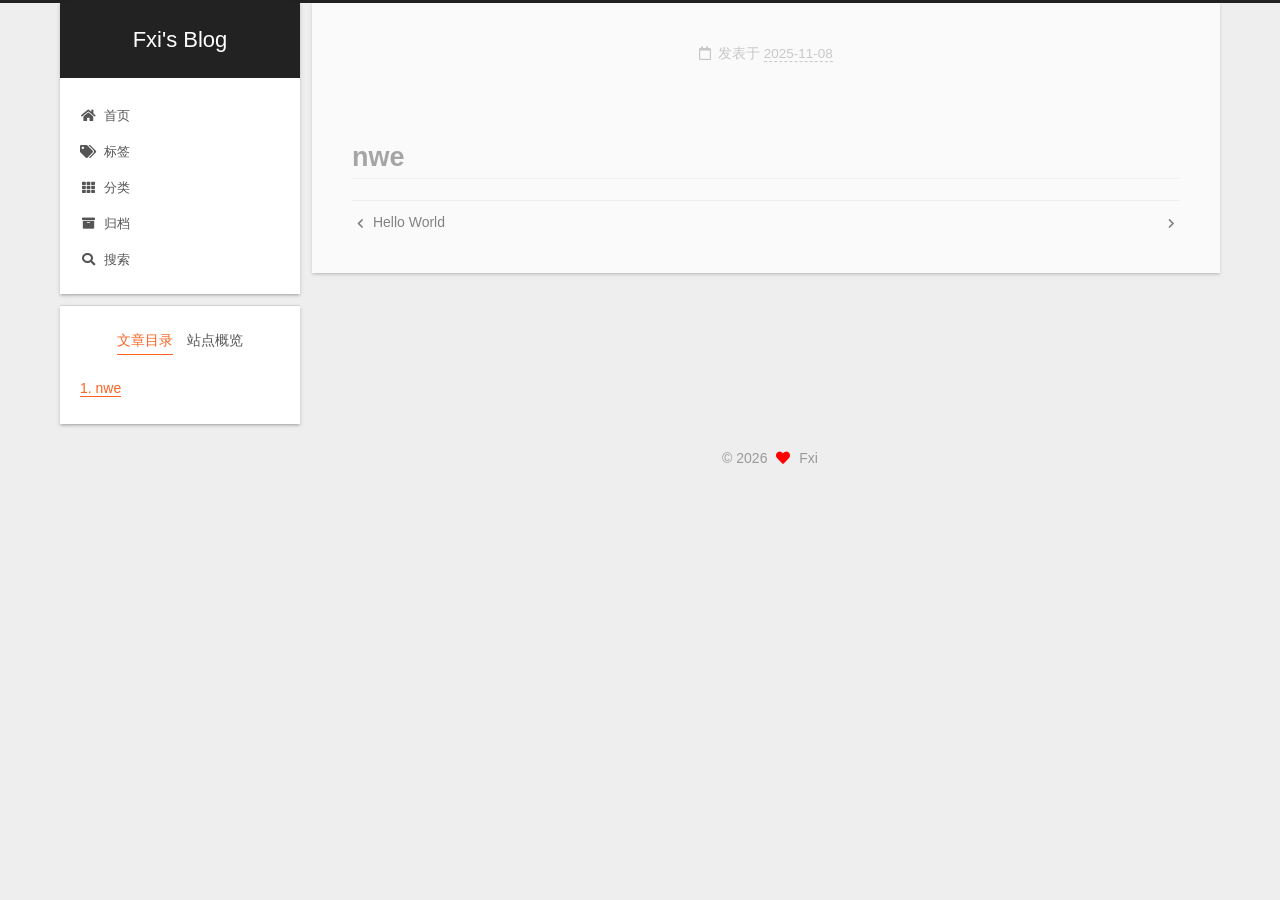
<file: 2025/11/08/nwe/index.html>
<!DOCTYPE html>
<html lang="zh-CN">
<head>
  <meta charset="UTF-8">
<meta name="viewport" content="width=device-width, initial-scale=1, maximum-scale=2">
<meta name="theme-color" content="#222">
<meta name="generator" content="Hexo 8.1.1">
  <link rel="apple-touch-icon" sizes="180x180" href="/images/apple-touch-icon-next.png">
  <link rel="icon" type="image/png" sizes="32x32" href="/images/favicon-32x32-next.png">
  <link rel="icon" type="image/png" sizes="16x16" href="/images/favicon-16x16-next.png">
  <link rel="mask-icon" href="/images/logo.svg" color="#222">

<link rel="stylesheet" href="/css/main.css">


<link rel="stylesheet" href="/lib/font-awesome/css/all.min.css">

<script id="hexo-configurations">
    var NexT = window.NexT || {};
    var CONFIG = {"hostname":"example.com","root":"/","scheme":"Gemini","version":"7.8.0","exturl":false,"sidebar":{"position":"left","display":"post","padding":18,"offset":12,"onmobile":false},"copycode":{"enable":false,"show_result":false,"style":null},"back2top":{"enable":true,"sidebar":false,"scrollpercent":false},"bookmark":{"enable":false,"color":"#222","save":"auto"},"fancybox":false,"mediumzoom":false,"lazyload":false,"pangu":false,"comments":{"style":"tabs","active":null,"storage":true,"lazyload":false,"nav":null},"algolia":{"hits":{"per_page":10},"labels":{"input_placeholder":"Search for Posts","hits_empty":"We didn't find any results for the search: ${query}","hits_stats":"${hits} results found in ${time} ms"}},"localsearch":{"enable":true,"trigger":"auto","top_n_per_article":1,"unescape":false,"preload":false},"motion":{"enable":true,"async":false,"transition":{"post_block":"fadeIn","post_header":"slideDownIn","post_body":"slideDownIn","coll_header":"slideLeftIn","sidebar":"slideUpIn"}},"path":"search.xml"};
  </script>

  <meta name="description" content="nwe">
<meta property="og:type" content="article">
<meta property="og:title" content="Fxi&#39;s Blog">
<meta property="og:url" content="http://example.com/2025/11/08/nwe/index.html">
<meta property="og:site_name" content="Fxi&#39;s Blog">
<meta property="og:description" content="nwe">
<meta property="og:locale" content="zh_CN">
<meta property="article:published_time" content="2025-11-08T02:03:05.712Z">
<meta property="article:modified_time" content="2025-11-08T02:03:05.713Z">
<meta property="article:author" content="Fxi">
<meta name="twitter:card" content="summary">

<link rel="canonical" href="http://example.com/2025/11/08/nwe/">


<script id="page-configurations">
  // https://hexo.io/docs/variables.html
  CONFIG.page = {
    sidebar: "",
    isHome : false,
    isPost : true,
    lang   : 'zh-CN'
  };
</script>

  <title> | Fxi's Blog</title>
  






  <noscript>
  <style>
  .use-motion .brand,
  .use-motion .menu-item,
  .sidebar-inner,
  .use-motion .post-block,
  .use-motion .pagination,
  .use-motion .comments,
  .use-motion .post-header,
  .use-motion .post-body,
  .use-motion .collection-header { opacity: initial; }

  .use-motion .site-title,
  .use-motion .site-subtitle {
    opacity: initial;
    top: initial;
  }

  .use-motion .logo-line-before i { left: initial; }
  .use-motion .logo-line-after i { right: initial; }
  </style>
</noscript>

</head>

<body itemscope itemtype="http://schema.org/WebPage">
  <div class="container use-motion">
    <div class="headband"></div>

    <header class="header" itemscope itemtype="http://schema.org/WPHeader">
      <div class="header-inner"><div class="site-brand-container">
  <div class="site-nav-toggle">
    <div class="toggle" aria-label="切换导航栏">
      <span class="toggle-line toggle-line-first"></span>
      <span class="toggle-line toggle-line-middle"></span>
      <span class="toggle-line toggle-line-last"></span>
    </div>
  </div>

  <div class="site-meta">

    <a href="/" class="brand" rel="start">
      <span class="logo-line-before"><i></i></span>
      <h1 class="site-title">Fxi's Blog</h1>
      <span class="logo-line-after"><i></i></span>
    </a>
  </div>

  <div class="site-nav-right">
    <div class="toggle popup-trigger">
        <i class="fa fa-search fa-fw fa-lg"></i>
    </div>
  </div>
</div>




<nav class="site-nav">
  <ul id="menu" class="main-menu menu">
        <li class="menu-item menu-item-home">

    <a href="/" rel="section"><i class="fa fa-home fa-fw"></i>首页</a>

  </li>
        <li class="menu-item menu-item-tags">

    <a href="/tags/" rel="section"><i class="fa fa-tags fa-fw"></i>标签</a>

  </li>
        <li class="menu-item menu-item-categories">

    <a href="/categories/" rel="section"><i class="fa fa-th fa-fw"></i>分类</a>

  </li>
        <li class="menu-item menu-item-archives">

    <a href="/archives/" rel="section"><i class="fa fa-archive fa-fw"></i>归档</a>

  </li>
      <li class="menu-item menu-item-search">
        <a role="button" class="popup-trigger"><i class="fa fa-search fa-fw"></i>搜索
        </a>
      </li>
  </ul>
</nav>



  <div class="search-pop-overlay">
    <div class="popup search-popup">
        <div class="search-header">
  <span class="search-icon">
    <i class="fa fa-search"></i>
  </span>
  <div class="search-input-container">
    <input autocomplete="off" autocapitalize="off"
           placeholder="搜索..." spellcheck="false"
           type="search" class="search-input">
  </div>
  <span class="popup-btn-close">
    <i class="fa fa-times-circle"></i>
  </span>
</div>
<div id="search-result">
  <div id="no-result">
    <i class="fa fa-spinner fa-pulse fa-5x fa-fw"></i>
  </div>
</div>

    </div>
  </div>

</div>
    </header>

    
  <div class="back-to-top">
    <i class="fa fa-arrow-up"></i>
    <span>0%</span>
  </div>


    <main class="main">
      <div class="main-inner">
        <div class="content-wrap">
          

          <div class="content post posts-expand">
            

    
  
  
  <article itemscope itemtype="http://schema.org/Article" class="post-block" lang="zh-CN">
    <link itemprop="mainEntityOfPage" href="http://example.com/2025/11/08/nwe/">

    <span hidden itemprop="author" itemscope itemtype="http://schema.org/Person">
      <meta itemprop="image" content="/images/avatar.gif">
      <meta itemprop="name" content="Fxi">
      <meta itemprop="description" content="">
    </span>

    <span hidden itemprop="publisher" itemscope itemtype="http://schema.org/Organization">
      <meta itemprop="name" content="Fxi's Blog">
    </span>
      <header class="post-header">
        <h1 class="post-title" itemprop="name headline">
          
        </h1>

        <div class="post-meta">
            <span class="post-meta-item">
              <span class="post-meta-item-icon">
                <i class="far fa-calendar"></i>
              </span>
              <span class="post-meta-item-text">发表于</span>

              <time title="创建时间：2025-11-08 10:03:05" itemprop="dateCreated datePublished" datetime="2025-11-08T10:03:05+08:00">2025-11-08</time>
            </span>

          

        </div>
      </header>

    
    
    
    <div class="post-body" itemprop="articleBody">

      
        <h1 id="nwe"><a href="#nwe" class="headerlink" title="nwe"></a>nwe</h1>
    </div>

    
    
    

      <footer class="post-footer">

        


        
    <div class="post-nav">
      <div class="post-nav-item">
    <a href="/2025/11/08/hello-world/" rel="prev" title="Hello World">
      <i class="fa fa-chevron-left"></i> Hello World
    </a></div>
      <div class="post-nav-item">
    <a href="/2025/11/08/YUV%E7%8E%B0%E8%B1%A1%E5%88%86%E6%9E%90/" rel="next" title="">
       <i class="fa fa-chevron-right"></i>
    </a></div>
    </div>
      </footer>
    
  </article>
  
  
  



          </div>
          

<script>
  window.addEventListener('tabs:register', () => {
    let { activeClass } = CONFIG.comments;
    if (CONFIG.comments.storage) {
      activeClass = localStorage.getItem('comments_active') || activeClass;
    }
    if (activeClass) {
      let activeTab = document.querySelector(`a[href="#comment-${activeClass}"]`);
      if (activeTab) {
        activeTab.click();
      }
    }
  });
  if (CONFIG.comments.storage) {
    window.addEventListener('tabs:click', event => {
      if (!event.target.matches('.tabs-comment .tab-content .tab-pane')) return;
      let commentClass = event.target.classList[1];
      localStorage.setItem('comments_active', commentClass);
    });
  }
</script>

        </div>
          
  
  <div class="toggle sidebar-toggle">
    <span class="toggle-line toggle-line-first"></span>
    <span class="toggle-line toggle-line-middle"></span>
    <span class="toggle-line toggle-line-last"></span>
  </div>

  <aside class="sidebar">
    <div class="sidebar-inner">

      <ul class="sidebar-nav motion-element">
        <li class="sidebar-nav-toc">
          文章目录
        </li>
        <li class="sidebar-nav-overview">
          站点概览
        </li>
      </ul>

      <!--noindex-->
      <div class="post-toc-wrap sidebar-panel">
          <div class="post-toc motion-element"><ol class="nav"><li class="nav-item nav-level-1"><a class="nav-link" href="#nwe"><span class="nav-number">1.</span> <span class="nav-text">nwe</span></a></li></ol></div>
      </div>
      <!--/noindex-->

      <div class="site-overview-wrap sidebar-panel">
        <div class="site-author motion-element" itemprop="author" itemscope itemtype="http://schema.org/Person">
  <p class="site-author-name" itemprop="name">Fxi</p>
  <div class="site-description" itemprop="description"></div>
</div>
<div class="site-state-wrap motion-element">
  <nav class="site-state">
      <div class="site-state-item site-state-posts">
          <a href="/archives/">
        
          <span class="site-state-item-count">4</span>
          <span class="site-state-item-name">日志</span>
        </a>
      </div>
  </nav>
</div>



      </div>

    </div>
  </aside>
  <div id="sidebar-dimmer"></div>


      </div>
    </main>

    <footer class="footer">
      <div class="footer-inner">
        

        

<div class="copyright">
  
  &copy; 
  <span itemprop="copyrightYear">2026</span>
  <span class="with-love">
    <i class="fa fa-heart"></i>
  </span>
  <span class="author" itemprop="copyrightHolder">Fxi</span>
</div>

        








      </div>
    </footer>
  </div>

  
  <script src="/lib/anime.min.js"></script>
  <script src="/lib/velocity/velocity.min.js"></script>
  <script src="/lib/velocity/velocity.ui.min.js"></script>

<script src="/js/utils.js"></script>

<script src="/js/motion.js"></script>


<script src="/js/schemes/pisces.js"></script>


<script src="/js/next-boot.js"></script>




  




  
<script src="/js/local-search.js"></script>













  

  

</body>
</html>
</file>
<file: css/main.css>
:root {
  --body-bg-color: #eee;
  --content-bg-color: #fff;
  --card-bg-color: #f5f5f5;
  --text-color: #555;
  --blockquote-color: #666;
  --link-color: #555;
  --link-hover-color: #222;
  --brand-color: #fff;
  --brand-hover-color: #fff;
  --table-row-odd-bg-color: #f9f9f9;
  --table-row-hover-bg-color: #f5f5f5;
  --menu-item-bg-color: #f5f5f5;
  --btn-default-bg: #fff;
  --btn-default-color: #555;
  --btn-default-border-color: #555;
  --btn-default-hover-bg: #222;
  --btn-default-hover-color: #fff;
  --btn-default-hover-border-color: #222;
}
html {
  line-height: 1.15; /* 1 */
  -webkit-text-size-adjust: 100%; /* 2 */
}
body {
  margin: 0;
}
main {
  display: block;
}
h1 {
  font-size: 2em;
  margin: 0.67em 0;
}
hr {
  box-sizing: content-box; /* 1 */
  height: 0; /* 1 */
  overflow: visible; /* 2 */
}
pre {
  font-family: monospace, monospace; /* 1 */
  font-size: 1em; /* 2 */
}
a {
  background: transparent;
}
abbr[title] {
  border-bottom: none; /* 1 */
  text-decoration: underline; /* 2 */
  text-decoration: underline dotted; /* 2 */
}
b,
strong {
  font-weight: bolder;
}
code,
kbd,
samp {
  font-family: monospace, monospace; /* 1 */
  font-size: 1em; /* 2 */
}
small {
  font-size: 80%;
}
sub,
sup {
  font-size: 75%;
  line-height: 0;
  position: relative;
  vertical-align: baseline;
}
sub {
  bottom: -0.25em;
}
sup {
  top: -0.5em;
}
img {
  border-style: none;
}
button,
input,
optgroup,
select,
textarea {
  font-family: inherit; /* 1 */
  font-size: 100%; /* 1 */
  line-height: 1.15; /* 1 */
  margin: 0; /* 2 */
}
button,
input {
/* 1 */
  overflow: visible;
}
button,
select {
/* 1 */
  text-transform: none;
}
button,
[type='button'],
[type='reset'],
[type='submit'] {
  -webkit-appearance: button;
}
button::-moz-focus-inner,
[type='button']::-moz-focus-inner,
[type='reset']::-moz-focus-inner,
[type='submit']::-moz-focus-inner {
  border-style: none;
  padding: 0;
}
button:-moz-focusring,
[type='button']:-moz-focusring,
[type='reset']:-moz-focusring,
[type='submit']:-moz-focusring {
  outline: 1px dotted ButtonText;
}
fieldset {
  padding: 0.35em 0.75em 0.625em;
}
legend {
  box-sizing: border-box; /* 1 */
  color: inherit; /* 2 */
  display: table; /* 1 */
  max-width: 100%; /* 1 */
  padding: 0; /* 3 */
  white-space: normal; /* 1 */
}
progress {
  vertical-align: baseline;
}
textarea {
  overflow: auto;
}
[type='checkbox'],
[type='radio'] {
  box-sizing: border-box; /* 1 */
  padding: 0; /* 2 */
}
[type='number']::-webkit-inner-spin-button,
[type='number']::-webkit-outer-spin-button {
  height: auto;
}
[type='search'] {
  outline-offset: -2px; /* 2 */
  -webkit-appearance: textfield; /* 1 */
}
[type='search']::-webkit-search-decoration {
  -webkit-appearance: none;
}
::-webkit-file-upload-button {
  font: inherit; /* 2 */
  -webkit-appearance: button; /* 1 */
}
details {
  display: block;
}
summary {
  display: list-item;
}
template {
  display: none;
}
[hidden] {
  display: none;
}
::selection {
  background: #262a30;
  color: #eee;
}
html,
body {
  height: 100%;
}
body {
  background: var(--body-bg-color);
  color: var(--text-color);
  font-family: 'Lato', "PingFang SC", "Microsoft YaHei", sans-serif;
  font-size: 1em;
  line-height: 2;
}
@media (max-width: 991px) {
  body {
    padding-left: 0 !important;
    padding-right: 0 !important;
  }
}
h1,
h2,
h3,
h4,
h5,
h6 {
  font-family: 'Lato', "PingFang SC", "Microsoft YaHei", sans-serif;
  font-weight: bold;
  line-height: 1.5;
  margin: 20px 0 15px;
}
h1 {
  font-size: 1.5em;
}
h2 {
  font-size: 1.375em;
}
h3 {
  font-size: 1.25em;
}
h4 {
  font-size: 1.125em;
}
h5 {
  font-size: 1em;
}
h6 {
  font-size: 0.875em;
}
p {
  margin: 0 0 20px 0;
}
a,
span.exturl {
  border-bottom: 1px solid #999;
  color: var(--link-color);
  outline: 0;
  text-decoration: none;
  overflow-wrap: break-word;
  word-wrap: break-word;
  cursor: pointer;
}
a:hover,
span.exturl:hover {
  border-bottom-color: var(--link-hover-color);
  color: var(--link-hover-color);
}
iframe,
img,
video {
  display: block;
  margin-left: auto;
  margin-right: auto;
  max-width: 100%;
}
hr {
  background-image: repeating-linear-gradient(-45deg, #ddd, #ddd 4px, transparent 4px, transparent 8px);
  border: 0;
  height: 3px;
  margin: 40px 0;
}
blockquote {
  border-left: 4px solid #ddd;
  color: var(--blockquote-color);
  margin: 0;
  padding: 0 15px;
}
blockquote cite::before {
  content: '-';
  padding: 0 5px;
}
dt {
  font-weight: bold;
}
dd {
  margin: 0;
  padding: 0;
}
kbd {
  background-color: #f5f5f5;
  background-image: linear-gradient(#eee, #fff, #eee);
  border: 1px solid #ccc;
  border-radius: 0.2em;
  box-shadow: 0.1em 0.1em 0.2em rgba(0,0,0,0.1);
  color: #555;
  font-family: inherit;
  padding: 0.1em 0.3em;
  white-space: nowrap;
}
.table-container {
  overflow: auto;
}
table {
  border-collapse: collapse;
  border-spacing: 0;
  font-size: 0.875em;
  margin: 0 0 20px 0;
  width: 100%;
}
tbody tr:nth-of-type(odd) {
  background: var(--table-row-odd-bg-color);
}
tbody tr:hover {
  background: var(--table-row-hover-bg-color);
}
caption,
th,
td {
  font-weight: normal;
  padding: 8px;
  vertical-align: middle;
}
th,
td {
  border: 1px solid #ddd;
  border-bottom: 3px solid #ddd;
}
th {
  font-weight: 700;
  padding-bottom: 10px;
}
td {
  border-bottom-width: 1px;
}
.btn {
  background: var(--btn-default-bg);
  border: 2px solid var(--btn-default-border-color);
  border-radius: 2px;
  color: var(--btn-default-color);
  display: inline-block;
  font-size: 0.875em;
  line-height: 2;
  padding: 0 20px;
  text-decoration: none;
  transition-property: background-color;
  transition-delay: 0s;
  transition-duration: 0.2s;
  transition-timing-function: ease-in-out;
}
.btn:hover {
  background: var(--btn-default-hover-bg);
  border-color: var(--btn-default-hover-border-color);
  color: var(--btn-default-hover-color);
}
.btn + .btn {
  margin: 0 0 8px 8px;
}
.btn .fa-fw {
  text-align: left;
  width: 1.285714285714286em;
}
.toggle {
  line-height: 0;
}
.toggle .toggle-line {
  background: #fff;
  display: inline-block;
  height: 2px;
  left: 0;
  position: relative;
  top: 0;
  transition: all 0.4s;
  vertical-align: top;
  width: 100%;
}
.toggle .toggle-line:not(:first-child) {
  margin-top: 3px;
}
.toggle.toggle-arrow .toggle-line-first {
  left: 50%;
  top: 2px;
  transform: rotate(45deg);
  width: 50%;
}
.toggle.toggle-arrow .toggle-line-middle {
  left: 2px;
  width: 90%;
}
.toggle.toggle-arrow .toggle-line-last {
  left: 50%;
  top: -2px;
  transform: rotate(-45deg);
  width: 50%;
}
.toggle.toggle-close .toggle-line-first {
  transform: rotate(-45deg);
  top: 5px;
}
.toggle.toggle-close .toggle-line-middle {
  opacity: 0;
}
.toggle.toggle-close .toggle-line-last {
  transform: rotate(45deg);
  top: -5px;
}
.highlight,
pre {
  background: #f7f7f7;
  color: #4d4d4c;
  line-height: 1.6;
  margin: 0 auto 20px;
}
pre,
code {
  font-family: consolas, Menlo, monospace, "PingFang SC", "Microsoft YaHei";
}
code {
  background: #eee;
  border-radius: 3px;
  color: #555;
  padding: 2px 4px;
  overflow-wrap: break-word;
  word-wrap: break-word;
}
.highlight *::selection {
  background: #d6d6d6;
}
.highlight pre {
  border: 0;
  margin: 0;
  padding: 10px 0;
}
.highlight table {
  border: 0;
  margin: 0;
  width: auto;
}
.highlight td {
  border: 0;
  padding: 0;
}
.highlight figcaption {
  background: #eff2f3;
  color: #4d4d4c;
  display: flex;
  font-size: 0.875em;
  justify-content: space-between;
  line-height: 1.2;
  padding: 0.5em;
}
.highlight figcaption a {
  color: #4d4d4c;
}
.highlight figcaption a:hover {
  border-bottom-color: #4d4d4c;
}
.highlight .gutter {
  -moz-user-select: none;
  -ms-user-select: none;
  -webkit-user-select: none;
  user-select: none;
}
.highlight .gutter pre {
  background: #eff2f3;
  color: #869194;
  padding-left: 10px;
  padding-right: 10px;
  text-align: right;
}
.highlight .code pre {
  background: #f7f7f7;
  padding-left: 10px;
  width: 100%;
}
.gist table {
  width: auto;
}
.gist table td {
  border: 0;
}
pre {
  overflow: auto;
  padding: 10px;
}
pre code {
  background: none;
  color: #4d4d4c;
  font-size: 0.875em;
  padding: 0;
  text-shadow: none;
}
pre .deletion {
  background: #fdd;
}
pre .addition {
  background: #dfd;
}
pre .meta {
  color: #eab700;
  -moz-user-select: none;
  -ms-user-select: none;
  -webkit-user-select: none;
  user-select: none;
}
pre .comment {
  color: #8e908c;
}
pre .variable,
pre .attribute,
pre .tag,
pre .name,
pre .regexp,
pre .ruby .constant,
pre .xml .tag .title,
pre .xml .pi,
pre .xml .doctype,
pre .html .doctype,
pre .css .id,
pre .css .class,
pre .css .pseudo {
  color: #c82829;
}
pre .number,
pre .preprocessor,
pre .built_in,
pre .builtin-name,
pre .literal,
pre .params,
pre .constant,
pre .command {
  color: #f5871f;
}
pre .ruby .class .title,
pre .css .rules .attribute,
pre .string,
pre .symbol,
pre .value,
pre .inheritance,
pre .header,
pre .ruby .symbol,
pre .xml .cdata,
pre .special,
pre .formula {
  color: #718c00;
}
pre .title,
pre .css .hexcolor {
  color: #3e999f;
}
pre .function,
pre .python .decorator,
pre .python .title,
pre .ruby .function .title,
pre .ruby .title .keyword,
pre .perl .sub,
pre .javascript .title,
pre .coffeescript .title {
  color: #4271ae;
}
pre .keyword,
pre .javascript .function {
  color: #8959a8;
}
.blockquote-center {
  border-left: none;
  margin: 40px 0;
  padding: 0;
  position: relative;
  text-align: center;
}
.blockquote-center .fa {
  display: block;
  opacity: 0.6;
  position: absolute;
  width: 100%;
}
.blockquote-center .fa-quote-left {
  border-top: 1px solid #ccc;
  text-align: left;
  top: -20px;
}
.blockquote-center .fa-quote-right {
  border-bottom: 1px solid #ccc;
  text-align: right;
  bottom: -20px;
}
.blockquote-center p,
.blockquote-center div {
  text-align: center;
}
.post-body .group-picture img {
  margin: 0 auto;
  padding: 0 3px;
}
.group-picture-row {
  margin-bottom: 6px;
  overflow: hidden;
}
.group-picture-column {
  float: left;
  margin-bottom: 10px;
}
.post-body .label {
  color: #555;
  display: inline;
  padding: 0 2px;
}
.post-body .label.default {
  background: #f0f0f0;
}
.post-body .label.primary {
  background: #efe6f7;
}
.post-body .label.info {
  background: #e5f2f8;
}
.post-body .label.success {
  background: #e7f4e9;
}
.post-body .label.warning {
  background: #fcf6e1;
}
.post-body .label.danger {
  background: #fae8eb;
}
.post-body .tabs {
  margin-bottom: 20px;
}
.post-body .tabs,
.tabs-comment {
  display: block;
  padding-top: 10px;
  position: relative;
}
.post-body .tabs ul.nav-tabs,
.tabs-comment ul.nav-tabs {
  display: flex;
  flex-wrap: wrap;
  margin: 0;
  margin-bottom: -1px;
  padding: 0;
}
@media (max-width: 413px) {
  .post-body .tabs ul.nav-tabs,
  .tabs-comment ul.nav-tabs {
    display: block;
    margin-bottom: 5px;
  }
}
.post-body .tabs ul.nav-tabs li.tab,
.tabs-comment ul.nav-tabs li.tab {
  border-bottom: 1px solid #ddd;
  border-left: 1px solid transparent;
  border-right: 1px solid transparent;
  border-top: 3px solid transparent;
  flex-grow: 1;
  list-style-type: none;
  border-radius: 0 0 0 0;
}
@media (max-width: 413px) {
  .post-body .tabs ul.nav-tabs li.tab,
  .tabs-comment ul.nav-tabs li.tab {
    border-bottom: 1px solid transparent;
    border-left: 3px solid transparent;
    border-right: 1px solid transparent;
    border-top: 1px solid transparent;
  }
}
@media (max-width: 413px) {
  .post-body .tabs ul.nav-tabs li.tab,
  .tabs-comment ul.nav-tabs li.tab {
    border-radius: 0;
  }
}
.post-body .tabs ul.nav-tabs li.tab a,
.tabs-comment ul.nav-tabs li.tab a {
  border-bottom: initial;
  display: block;
  line-height: 1.8;
  outline: 0;
  padding: 0.25em 0.75em;
  text-align: center;
  transition-delay: 0s;
  transition-duration: 0.2s;
  transition-timing-function: ease-out;
}
.post-body .tabs ul.nav-tabs li.tab a i,
.tabs-comment ul.nav-tabs li.tab a i {
  width: 1.285714285714286em;
}
.post-body .tabs ul.nav-tabs li.tab.active,
.tabs-comment ul.nav-tabs li.tab.active {
  border-bottom: 1px solid transparent;
  border-left: 1px solid #ddd;
  border-right: 1px solid #ddd;
  border-top: 3px solid #fc6423;
}
@media (max-width: 413px) {
  .post-body .tabs ul.nav-tabs li.tab.active,
  .tabs-comment ul.nav-tabs li.tab.active {
    border-bottom: 1px solid #ddd;
    border-left: 3px solid #fc6423;
    border-right: 1px solid #ddd;
    border-top: 1px solid #ddd;
  }
}
.post-body .tabs ul.nav-tabs li.tab.active a,
.tabs-comment ul.nav-tabs li.tab.active a {
  color: var(--link-color);
  cursor: default;
}
.post-body .tabs .tab-content .tab-pane,
.tabs-comment .tab-content .tab-pane {
  border: 1px solid #ddd;
  border-top: 0;
  padding: 20px 20px 0 20px;
  border-radius: 0;
}
.post-body .tabs .tab-content .tab-pane:not(.active),
.tabs-comment .tab-content .tab-pane:not(.active) {
  display: none;
}
.post-body .tabs .tab-content .tab-pane.active,
.tabs-comment .tab-content .tab-pane.active {
  display: block;
}
.post-body .tabs .tab-content .tab-pane.active:nth-of-type(1),
.tabs-comment .tab-content .tab-pane.active:nth-of-type(1) {
  border-radius: 0 0 0 0;
}
@media (max-width: 413px) {
  .post-body .tabs .tab-content .tab-pane.active:nth-of-type(1),
  .tabs-comment .tab-content .tab-pane.active:nth-of-type(1) {
    border-radius: 0;
  }
}
.post-body .note {
  border-radius: 3px;
  margin-bottom: 20px;
  padding: 1em;
  position: relative;
  border: 1px solid #eee;
  border-left-width: 5px;
}
.post-body .note h2,
.post-body .note h3,
.post-body .note h4,
.post-body .note h5,
.post-body .note h6 {
  margin-top: 0;
  border-bottom: initial;
  margin-bottom: 0;
  padding-top: 0;
}
.post-body .note p:first-child,
.post-body .note ul:first-child,
.post-body .note ol:first-child,
.post-body .note table:first-child,
.post-body .note pre:first-child,
.post-body .note blockquote:first-child,
.post-body .note img:first-child {
  margin-top: 0;
}
.post-body .note p:last-child,
.post-body .note ul:last-child,
.post-body .note ol:last-child,
.post-body .note table:last-child,
.post-body .note pre:last-child,
.post-body .note blockquote:last-child,
.post-body .note img:last-child {
  margin-bottom: 0;
}
.post-body .note.default {
  border-left-color: #777;
}
.post-body .note.default h2,
.post-body .note.default h3,
.post-body .note.default h4,
.post-body .note.default h5,
.post-body .note.default h6 {
  color: #777;
}
.post-body .note.primary {
  border-left-color: #6f42c1;
}
.post-body .note.primary h2,
.post-body .note.primary h3,
.post-body .note.primary h4,
.post-body .note.primary h5,
.post-body .note.primary h6 {
  color: #6f42c1;
}
.post-body .note.info {
  border-left-color: #428bca;
}
.post-body .note.info h2,
.post-body .note.info h3,
.post-body .note.info h4,
.post-body .note.info h5,
.post-body .note.info h6 {
  color: #428bca;
}
.post-body .note.success {
  border-left-color: #5cb85c;
}
.post-body .note.success h2,
.post-body .note.success h3,
.post-body .note.success h4,
.post-body .note.success h5,
.post-body .note.success h6 {
  color: #5cb85c;
}
.post-body .note.warning {
  border-left-color: #f0ad4e;
}
.post-body .note.warning h2,
.post-body .note.warning h3,
.post-body .note.warning h4,
.post-body .note.warning h5,
.post-body .note.warning h6 {
  color: #f0ad4e;
}
.post-body .note.danger {
  border-left-color: #d9534f;
}
.post-body .note.danger h2,
.post-body .note.danger h3,
.post-body .note.danger h4,
.post-body .note.danger h5,
.post-body .note.danger h6 {
  color: #d9534f;
}
.pagination .prev,
.pagination .next,
.pagination .page-number,
.pagination .space {
  display: inline-block;
  margin: 0 10px;
  padding: 0 11px;
  position: relative;
  top: -1px;
}
@media (max-width: 767px) {
  .pagination .prev,
  .pagination .next,
  .pagination .page-number,
  .pagination .space {
    margin: 0 5px;
  }
}
.pagination {
  border-top: 1px solid #eee;
  margin: 120px 0 0;
  text-align: center;
}
.pagination .prev,
.pagination .next,
.pagination .page-number {
  border-bottom: 0;
  border-top: 1px solid #eee;
  transition-property: border-color;
  transition-delay: 0s;
  transition-duration: 0.2s;
  transition-timing-function: ease-in-out;
}
.pagination .prev:hover,
.pagination .next:hover,
.pagination .page-number:hover {
  border-top-color: #222;
}
.pagination .space {
  margin: 0;
  padding: 0;
}
.pagination .prev {
  margin-left: 0;
}
.pagination .next {
  margin-right: 0;
}
.pagination .page-number.current {
  background: #ccc;
  border-top-color: #ccc;
  color: #fff;
}
@media (max-width: 767px) {
  .pagination {
    border-top: none;
  }
  .pagination .prev,
  .pagination .next,
  .pagination .page-number {
    border-bottom: 1px solid #eee;
    border-top: 0;
    margin-bottom: 10px;
    padding: 0 10px;
  }
  .pagination .prev:hover,
  .pagination .next:hover,
  .pagination .page-number:hover {
    border-bottom-color: #222;
  }
}
.comments {
  margin-top: 60px;
  overflow: hidden;
}
.comment-button-group {
  display: flex;
  flex-wrap: wrap-reverse;
  justify-content: center;
  margin: 1em 0;
}
.comment-button-group .comment-button {
  margin: 0.1em 0.2em;
}
.comment-button-group .comment-button.active {
  background: var(--btn-default-hover-bg);
  border-color: var(--btn-default-hover-border-color);
  color: var(--btn-default-hover-color);
}
.comment-position {
  display: none;
}
.comment-position.active {
  display: block;
}
.tabs-comment {
  background: var(--content-bg-color);
  margin-top: 4em;
  padding-top: 0;
}
.tabs-comment .comments {
  border: 0;
  box-shadow: none;
  margin-top: 0;
  padding-top: 0;
}
.container {
  min-height: 100%;
  position: relative;
}
.main-inner {
  margin: 0 auto;
  width: calc(100% - 20px);
}
@media (min-width: 1200px) {
  .main-inner {
    width: 1160px;
  }
}
@media (min-width: 1600px) {
  .main-inner {
    width: 73%;
  }
}
@media (max-width: 767px) {
  .content-wrap {
    padding: 0 20px;
  }
}
.header {
  background: transparent;
}
.header-inner {
  margin: 0 auto;
  width: calc(100% - 20px);
}
@media (min-width: 1200px) {
  .header-inner {
    width: 1160px;
  }
}
@media (min-width: 1600px) {
  .header-inner {
    width: 73%;
  }
}
.site-brand-container {
  display: flex;
  flex-shrink: 0;
  padding: 0 10px;
}
.headband {
  background: #222;
  height: 3px;
}
.site-meta {
  flex-grow: 1;
  text-align: center;
}
@media (max-width: 767px) {
  .site-meta {
    text-align: center;
  }
}
.brand {
  border-bottom: none;
  color: var(--brand-color);
  display: inline-block;
  line-height: 1.375em;
  padding: 0 40px;
  position: relative;
}
.brand:hover {
  color: var(--brand-hover-color);
}
.site-title {
  font-family: 'Lato', "PingFang SC", "Microsoft YaHei", sans-serif;
  font-size: 1.375em;
  font-weight: normal;
  margin: 0;
}
.site-subtitle {
  color: #ddd;
  font-size: 0.8125em;
  margin: 10px 0;
}
.use-motion .brand {
  opacity: 0;
}
.use-motion .site-title,
.use-motion .site-subtitle,
.use-motion .custom-logo-image {
  opacity: 0;
  position: relative;
  top: -10px;
}
.site-nav-toggle,
.site-nav-right {
  display: none;
}
@media (max-width: 767px) {
  .site-nav-toggle,
  .site-nav-right {
    display: flex;
    flex-direction: column;
    justify-content: center;
  }
}
.site-nav-toggle .toggle,
.site-nav-right .toggle {
  color: var(--text-color);
  padding: 10px;
  width: 22px;
}
.site-nav-toggle .toggle .toggle-line,
.site-nav-right .toggle .toggle-line {
  background: var(--text-color);
  border-radius: 1px;
}
.site-nav {
  display: block;
}
@media (max-width: 767px) {
  .site-nav {
    clear: both;
    display: none;
  }
}
.site-nav.site-nav-on {
  display: block;
}
.menu {
  margin-top: 20px;
  padding-left: 0;
  text-align: center;
}
.menu-item {
  display: inline-block;
  list-style: none;
  margin: 0 10px;
}
@media (max-width: 767px) {
  .menu-item {
    display: block;
    margin-top: 10px;
  }
  .menu-item.menu-item-search {
    display: none;
  }
}
.menu-item a,
.menu-item span.exturl {
  border-bottom: 0;
  display: block;
  font-size: 0.8125em;
  transition-property: border-color;
  transition-delay: 0s;
  transition-duration: 0.2s;
  transition-timing-function: ease-in-out;
}
@media (hover: none) {
  .menu-item a:hover,
  .menu-item span.exturl:hover {
    border-bottom-color: transparent !important;
  }
}
.menu-item .fa,
.menu-item .fab,
.menu-item .far,
.menu-item .fas {
  margin-right: 8px;
}
.menu-item .badge {
  display: inline-block;
  font-weight: bold;
  line-height: 1;
  margin-left: 0.35em;
  margin-top: 0.35em;
  text-align: center;
  white-space: nowrap;
}
@media (max-width: 767px) {
  .menu-item .badge {
    float: right;
    margin-left: 0;
  }
}
.menu-item-active a,
.menu .menu-item a:hover,
.menu .menu-item span.exturl:hover {
  background: var(--menu-item-bg-color);
}
.use-motion .menu-item {
  opacity: 0;
}
.sidebar {
  background: #222;
  bottom: 0;
  box-shadow: inset 0 2px 6px #000;
  position: fixed;
  top: 0;
}
@media (max-width: 991px) {
  .sidebar {
    display: none;
  }
}
.sidebar-inner {
  color: #999;
  padding: 18px 10px;
  text-align: center;
}
.cc-license {
  margin-top: 10px;
  text-align: center;
}
.cc-license .cc-opacity {
  border-bottom: none;
  opacity: 0.7;
}
.cc-license .cc-opacity:hover {
  opacity: 0.9;
}
.cc-license img {
  display: inline-block;
}
.site-author-image {
  border: 1px solid #eee;
  display: block;
  margin: 0 auto;
  max-width: 120px;
  padding: 2px;
}
.site-author-name {
  color: var(--text-color);
  font-weight: 600;
  margin: 0;
  text-align: center;
}
.site-description {
  color: #999;
  font-size: 0.8125em;
  margin-top: 0;
  text-align: center;
}
.links-of-author {
  margin-top: 15px;
}
.links-of-author a,
.links-of-author span.exturl {
  border-bottom-color: #555;
  display: inline-block;
  font-size: 0.8125em;
  margin-bottom: 10px;
  margin-right: 10px;
  vertical-align: middle;
}
.links-of-author a::before,
.links-of-author span.exturl::before {
  background: #01ffff;
  border-radius: 50%;
  content: ' ';
  display: inline-block;
  height: 4px;
  margin-right: 3px;
  vertical-align: middle;
  width: 4px;
}
.sidebar-button {
  margin-top: 15px;
}
.sidebar-button a {
  border: 1px solid #fc6423;
  border-radius: 4px;
  color: #fc6423;
  display: inline-block;
  padding: 0 15px;
}
.sidebar-button a .fa,
.sidebar-button a .fab,
.sidebar-button a .far,
.sidebar-button a .fas {
  margin-right: 5px;
}
.sidebar-button a:hover {
  background: #fc6423;
  border: 1px solid #fc6423;
  color: #fff;
}
.sidebar-button a:hover .fa,
.sidebar-button a:hover .fab,
.sidebar-button a:hover .far,
.sidebar-button a:hover .fas {
  color: #fff;
}
.links-of-blogroll {
  font-size: 0.8125em;
  margin-top: 10px;
}
.links-of-blogroll-title {
  font-size: 0.875em;
  font-weight: 600;
  margin-top: 0;
}
.links-of-blogroll-list {
  list-style: none;
  margin: 0;
  padding: 0;
}
#sidebar-dimmer {
  display: none;
}
@media (max-width: 767px) {
  #sidebar-dimmer {
    background: #000;
    display: block;
    height: 100%;
    left: 100%;
    opacity: 0;
    position: fixed;
    top: 0;
    width: 100%;
    z-index: 1100;
  }
  .sidebar-active + #sidebar-dimmer {
    opacity: 0.7;
    transform: translateX(-100%);
    transition: opacity 0.5s;
  }
}
.sidebar-nav {
  margin: 0;
  padding-bottom: 20px;
  padding-left: 0;
}
.sidebar-nav li {
  border-bottom: 1px solid transparent;
  color: var(--text-color);
  cursor: pointer;
  display: inline-block;
  font-size: 0.875em;
}
.sidebar-nav li.sidebar-nav-overview {
  margin-left: 10px;
}
.sidebar-nav li:hover {
  color: #fc6423;
}
.sidebar-nav .sidebar-nav-active {
  border-bottom-color: #fc6423;
  color: #fc6423;
}
.sidebar-nav .sidebar-nav-active:hover {
  color: #fc6423;
}
.sidebar-panel {
  display: none;
  overflow-x: hidden;
  overflow-y: auto;
}
.sidebar-panel-active {
  display: block;
}
.sidebar-toggle {
  background: #222;
  bottom: 45px;
  cursor: pointer;
  height: 14px;
  left: 30px;
  padding: 5px;
  position: fixed;
  width: 14px;
  z-index: 1300;
}
@media (max-width: 991px) {
  .sidebar-toggle {
    left: 20px;
    opacity: 0.8;
    display: none;
  }
}
.sidebar-toggle:hover .toggle-line {
  background: #fc6423;
}
.post-toc {
  font-size: 0.875em;
}
.post-toc ol {
  list-style: none;
  margin: 0;
  padding: 0 2px 5px 10px;
  text-align: left;
}
.post-toc ol > ol {
  padding-left: 0;
}
.post-toc ol a {
  transition-property: all;
  transition-delay: 0s;
  transition-duration: 0.2s;
  transition-timing-function: ease-in-out;
}
.post-toc .nav-item {
  line-height: 1.8;
  overflow: hidden;
  text-overflow: ellipsis;
  white-space: nowrap;
}
.post-toc .nav .nav-child {
  display: none;
}
.post-toc .nav .active > .nav-child {
  display: block;
}
.post-toc .nav .active-current > .nav-child {
  display: block;
}
.post-toc .nav .active-current > .nav-child > .nav-item {
  display: block;
}
.post-toc .nav .active > a {
  border-bottom-color: #fc6423;
  color: #fc6423;
}
.post-toc .nav .active-current > a {
  color: #fc6423;
}
.post-toc .nav .active-current > a:hover {
  color: #fc6423;
}
.site-state {
  display: flex;
  justify-content: center;
  line-height: 1.4;
  margin-top: 10px;
  overflow: hidden;
  text-align: center;
  white-space: nowrap;
}
.site-state-item {
  padding: 0 15px;
}
.site-state-item:not(:first-child) {
  border-left: 1px solid #eee;
}
.site-state-item a {
  border-bottom: none;
}
.site-state-item-count {
  display: block;
  font-size: 1em;
  font-weight: 600;
  text-align: center;
}
.site-state-item-name {
  color: #999;
  font-size: 0.8125em;
}
.footer {
  color: #999;
  font-size: 0.875em;
  padding: 20px 0;
}
.footer.footer-fixed {
  bottom: 0;
  left: 0;
  position: absolute;
  right: 0;
}
.footer-inner {
  box-sizing: border-box;
  margin: 0 auto;
  text-align: center;
  width: calc(100% - 20px);
}
@media (min-width: 1200px) {
  .footer-inner {
    width: 1160px;
  }
}
@media (min-width: 1600px) {
  .footer-inner {
    width: 73%;
  }
}
.languages {
  display: inline-block;
  font-size: 1.125em;
  position: relative;
}
.languages .lang-select-label span {
  margin: 0 0.5em;
}
.languages .lang-select {
  height: 100%;
  left: 0;
  opacity: 0;
  position: absolute;
  top: 0;
  width: 100%;
}
.with-love {
  color: #ff0000;
  display: inline-block;
  margin: 0 5px;
}
.powered-by,
.theme-info {
  display: inline-block;
}
@-moz-keyframes iconAnimate {
  0%, 100% {
    transform: scale(1);
  }
  10%, 30% {
    transform: scale(0.9);
  }
  20%, 40%, 60%, 80% {
    transform: scale(1.1);
  }
  50%, 70% {
    transform: scale(1.1);
  }
}
@-webkit-keyframes iconAnimate {
  0%, 100% {
    transform: scale(1);
  }
  10%, 30% {
    transform: scale(0.9);
  }
  20%, 40%, 60%, 80% {
    transform: scale(1.1);
  }
  50%, 70% {
    transform: scale(1.1);
  }
}
@-o-keyframes iconAnimate {
  0%, 100% {
    transform: scale(1);
  }
  10%, 30% {
    transform: scale(0.9);
  }
  20%, 40%, 60%, 80% {
    transform: scale(1.1);
  }
  50%, 70% {
    transform: scale(1.1);
  }
}
@keyframes iconAnimate {
  0%, 100% {
    transform: scale(1);
  }
  10%, 30% {
    transform: scale(0.9);
  }
  20%, 40%, 60%, 80% {
    transform: scale(1.1);
  }
  50%, 70% {
    transform: scale(1.1);
  }
}
.back-to-top {
  font-size: 12px;
  text-align: center;
  transition-delay: 0s;
  transition-duration: 0.2s;
  transition-timing-function: ease-in-out;
}
.back-to-top {
  background: #222;
  bottom: -100px;
  box-sizing: border-box;
  color: #fff;
  cursor: pointer;
  left: 30px;
  opacity: 0.6;
  padding: 0 6px;
  position: fixed;
  transition-property: bottom;
  z-index: 1300;
  width: 24px;
}
.back-to-top span {
  display: none;
}
.back-to-top:hover {
  color: #fc6423;
}
.back-to-top.back-to-top-on {
  bottom: 30px;
}
@media (max-width: 991px) {
  .back-to-top {
    left: 20px;
    opacity: 0.8;
  }
}
.post-body {
  font-family: 'Lato', "PingFang SC", "Microsoft YaHei", sans-serif;
  overflow-wrap: break-word;
  word-wrap: break-word;
}
@media (min-width: 1200px) {
  .post-body {
    font-size: 1.125em;
  }
}
.post-body .exturl .fa {
  font-size: 0.875em;
  margin-left: 4px;
}
.post-body .image-caption,
.post-body .figure .caption {
  color: #999;
  font-size: 0.875em;
  font-weight: bold;
  line-height: 1;
  margin: -20px auto 15px;
  text-align: center;
}
.post-sticky-flag {
  display: inline-block;
  transform: rotate(30deg);
}
.post-button {
  margin-top: 40px;
  text-align: center;
}
.use-motion .post-block,
.use-motion .pagination,
.use-motion .comments {
  opacity: 0;
}
.use-motion .post-header {
  opacity: 0;
}
.use-motion .post-body {
  opacity: 0;
}
.use-motion .collection-header {
  opacity: 0;
}
.posts-collapse {
  margin-left: 35px;
  position: relative;
}
@media (max-width: 767px) {
  .posts-collapse {
    margin-left: 0px;
    margin-right: 0px;
  }
}
.posts-collapse .collection-title {
  font-size: 1.125em;
  position: relative;
}
.posts-collapse .collection-title::before {
  background: #999;
  border: 1px solid #fff;
  border-radius: 50%;
  content: ' ';
  height: 10px;
  left: 0;
  margin-left: -6px;
  margin-top: -4px;
  position: absolute;
  top: 50%;
  width: 10px;
}
.posts-collapse .collection-year {
  font-size: 1.5em;
  font-weight: bold;
  margin: 60px 0;
  position: relative;
}
.posts-collapse .collection-year::before {
  background: #bbb;
  border-radius: 50%;
  content: ' ';
  height: 8px;
  left: 0;
  margin-left: -4px;
  margin-top: -4px;
  position: absolute;
  top: 50%;
  width: 8px;
}
.posts-collapse .collection-header {
  display: block;
  margin: 0 0 0 20px;
}
.posts-collapse .collection-header small {
  color: #bbb;
  margin-left: 5px;
}
.posts-collapse .post-header {
  border-bottom: 1px dashed #ccc;
  margin: 30px 0;
  padding-left: 15px;
  position: relative;
  transition-property: border;
  transition-delay: 0s;
  transition-duration: 0.2s;
  transition-timing-function: ease-in-out;
}
.posts-collapse .post-header::before {
  background: #bbb;
  border: 1px solid #fff;
  border-radius: 50%;
  content: ' ';
  height: 6px;
  left: 0;
  margin-left: -4px;
  position: absolute;
  top: 0.75em;
  transition-property: background;
  width: 6px;
  transition-delay: 0s;
  transition-duration: 0.2s;
  transition-timing-function: ease-in-out;
}
.posts-collapse .post-header:hover {
  border-bottom-color: #666;
}
.posts-collapse .post-header:hover::before {
  background: #222;
}
.posts-collapse .post-meta {
  display: inline;
  font-size: 0.75em;
  margin-right: 10px;
}
.posts-collapse .post-title {
  display: inline;
}
.posts-collapse .post-title a,
.posts-collapse .post-title span.exturl {
  border-bottom: none;
  color: var(--link-color);
}
.posts-collapse .post-title .fa-external-link-alt {
  font-size: 0.875em;
  margin-left: 5px;
}
.posts-collapse::before {
  background: #f5f5f5;
  content: ' ';
  height: 100%;
  left: 0;
  margin-left: -2px;
  position: absolute;
  top: 1.25em;
  width: 4px;
}
.post-eof {
  background: #ccc;
  height: 1px;
  margin: 80px auto 60px;
  text-align: center;
  width: 8%;
}
.post-block:last-of-type .post-eof {
  display: none;
}
.content {
  padding-top: 40px;
}
@media (min-width: 992px) {
  .post-body {
    text-align: justify;
  }
}
@media (max-width: 991px) {
  .post-body {
    text-align: justify;
  }
}
.post-body h1,
.post-body h2,
.post-body h3,
.post-body h4,
.post-body h5,
.post-body h6 {
  padding-top: 10px;
}
.post-body h1 .header-anchor,
.post-body h2 .header-anchor,
.post-body h3 .header-anchor,
.post-body h4 .header-anchor,
.post-body h5 .header-anchor,
.post-body h6 .header-anchor {
  border-bottom-style: none;
  color: #ccc;
  float: right;
  margin-left: 10px;
  visibility: hidden;
}
.post-body h1 .header-anchor:hover,
.post-body h2 .header-anchor:hover,
.post-body h3 .header-anchor:hover,
.post-body h4 .header-anchor:hover,
.post-body h5 .header-anchor:hover,
.post-body h6 .header-anchor:hover {
  color: inherit;
}
.post-body h1:hover .header-anchor,
.post-body h2:hover .header-anchor,
.post-body h3:hover .header-anchor,
.post-body h4:hover .header-anchor,
.post-body h5:hover .header-anchor,
.post-body h6:hover .header-anchor {
  visibility: visible;
}
.post-body iframe,
.post-body img,
.post-body video {
  margin-bottom: 20px;
}
.post-body .video-container {
  height: 0;
  margin-bottom: 20px;
  overflow: hidden;
  padding-top: 75%;
  position: relative;
  width: 100%;
}
.post-body .video-container iframe,
.post-body .video-container object,
.post-body .video-container embed {
  height: 100%;
  left: 0;
  margin: 0;
  position: absolute;
  top: 0;
  width: 100%;
}
.post-gallery {
  align-items: center;
  display: grid;
  grid-gap: 10px;
  grid-template-columns: 1fr 1fr 1fr;
  margin-bottom: 20px;
}
@media (max-width: 767px) {
  .post-gallery {
    grid-template-columns: 1fr 1fr;
  }
}
.post-gallery a {
  border: 0;
}
.post-gallery img {
  margin: 0;
}
.posts-expand .post-header {
  font-size: 1.125em;
}
.posts-expand .post-title {
  font-size: 1.5em;
  font-weight: normal;
  margin: initial;
  text-align: center;
  overflow-wrap: break-word;
  word-wrap: break-word;
}
.posts-expand .post-title-link {
  border-bottom: none;
  color: var(--link-color);
  display: inline-block;
  position: relative;
  vertical-align: top;
}
.posts-expand .post-title-link::before {
  background: var(--link-color);
  bottom: 0;
  content: '';
  height: 2px;
  left: 0;
  position: absolute;
  transform: scaleX(0);
  visibility: hidden;
  width: 100%;
  transition-delay: 0s;
  transition-duration: 0.2s;
  transition-timing-function: ease-in-out;
}
.posts-expand .post-title-link:hover::before {
  transform: scaleX(1);
  visibility: visible;
}
.posts-expand .post-title-link .fa-external-link-alt {
  font-size: 0.875em;
  margin-left: 5px;
}
.posts-expand .post-meta {
  color: #999;
  font-family: 'Lato', "PingFang SC", "Microsoft YaHei", sans-serif;
  font-size: 0.75em;
  margin: 3px 0 60px 0;
  text-align: center;
}
.posts-expand .post-meta .post-description {
  font-size: 0.875em;
  margin-top: 2px;
}
.posts-expand .post-meta time {
  border-bottom: 1px dashed #999;
  cursor: pointer;
}
.post-meta .post-meta-item + .post-meta-item::before {
  content: '|';
  margin: 0 0.5em;
}
.post-meta-divider {
  margin: 0 0.5em;
}
.post-meta-item-icon {
  margin-right: 3px;
}
@media (max-width: 991px) {
  .post-meta-item-icon {
    display: inline-block;
  }
}
@media (max-width: 991px) {
  .post-meta-item-text {
    display: none;
  }
}
.post-nav {
  border-top: 1px solid #eee;
  display: flex;
  justify-content: space-between;
  margin-top: 15px;
  padding: 10px 5px 0;
}
.post-nav-item {
  flex: 1;
}
.post-nav-item a {
  border-bottom: none;
  display: block;
  font-size: 0.875em;
  line-height: 1.6;
  position: relative;
}
.post-nav-item a:active {
  top: 2px;
}
.post-nav-item .fa {
  font-size: 0.75em;
}
.post-nav-item:first-child {
  margin-right: 15px;
}
.post-nav-item:first-child .fa {
  margin-right: 5px;
}
.post-nav-item:last-child {
  margin-left: 15px;
  text-align: right;
}
.post-nav-item:last-child .fa {
  margin-left: 5px;
}
.rtl.post-body p,
.rtl.post-body a,
.rtl.post-body h1,
.rtl.post-body h2,
.rtl.post-body h3,
.rtl.post-body h4,
.rtl.post-body h5,
.rtl.post-body h6,
.rtl.post-body li,
.rtl.post-body ul,
.rtl.post-body ol {
  direction: rtl;
  font-family: UKIJ Ekran;
}
.rtl.post-title {
  font-family: UKIJ Ekran;
}
.post-tags {
  margin-top: 40px;
  text-align: center;
}
.post-tags a {
  display: inline-block;
  font-size: 0.8125em;
}
.post-tags a:not(:last-child) {
  margin-right: 10px;
}
.post-widgets {
  border-top: 1px solid #eee;
  margin-top: 15px;
  text-align: center;
}
.wp_rating {
  height: 20px;
  line-height: 20px;
  margin-top: 10px;
  padding-top: 6px;
  text-align: center;
}
.social-like {
  display: flex;
  font-size: 0.875em;
  justify-content: center;
  text-align: center;
}
.reward-container {
  margin: 20px auto;
  padding: 10px 0;
  text-align: center;
  width: 90%;
}
.reward-container button {
  background: transparent;
  border: 1px solid #fc6423;
  border-radius: 0;
  color: #fc6423;
  cursor: pointer;
  line-height: 2;
  outline: 0;
  padding: 0 15px;
  vertical-align: text-top;
}
.reward-container button:hover {
  background: #fc6423;
  border: 1px solid transparent;
  color: #fa9366;
}
#qr {
  padding-top: 20px;
}
#qr a {
  border: 0;
}
#qr img {
  display: inline-block;
  margin: 0.8em 2em 0 2em;
  max-width: 100%;
  width: 180px;
}
#qr p {
  text-align: center;
}
.category-all-page .category-all-title {
  text-align: center;
}
.category-all-page .category-all {
  margin-top: 20px;
}
.category-all-page .category-list {
  list-style: none;
  margin: 0;
  padding: 0;
}
.category-all-page .category-list-item {
  margin: 5px 10px;
}
.category-all-page .category-list-count {
  color: #bbb;
}
.category-all-page .category-list-count::before {
  content: ' (';
  display: inline;
}
.category-all-page .category-list-count::after {
  content: ') ';
  display: inline;
}
.category-all-page .category-list-child {
  padding-left: 10px;
}
.event-list {
  padding: 0;
}
.event-list hr {
  background: #222;
  margin: 20px 0 45px 0;
}
.event-list hr::after {
  background: #222;
  color: #fff;
  content: 'NOW';
  display: inline-block;
  font-weight: bold;
  padding: 0 5px;
  text-align: right;
}
.event-list .event {
  background: #222;
  margin: 20px 0;
  min-height: 40px;
  padding: 15px 0 15px 10px;
}
.event-list .event .event-summary {
  color: #fff;
  margin: 0;
  padding-bottom: 3px;
}
.event-list .event .event-summary::before {
  animation: dot-flash 1s alternate infinite ease-in-out;
  color: #fff;
  content: '\f111';
  display: inline-block;
  font-size: 10px;
  margin-right: 25px;
  vertical-align: middle;
  font-family: 'Font Awesome 5 Free';
  font-weight: 900;
}
.event-list .event .event-relative-time {
  color: #bbb;
  display: inline-block;
  font-size: 12px;
  font-weight: normal;
  padding-left: 12px;
}
.event-list .event .event-details {
  color: #fff;
  display: block;
  line-height: 18px;
  margin-left: 56px;
  padding-bottom: 6px;
  padding-top: 3px;
  text-indent: -24px;
}
.event-list .event .event-details::before {
  color: #fff;
  display: inline-block;
  margin-right: 9px;
  text-align: center;
  text-indent: 0;
  width: 14px;
  font-family: 'Font Awesome 5 Free';
  font-weight: 900;
}
.event-list .event .event-details.event-location::before {
  content: '\f041';
}
.event-list .event .event-details.event-duration::before {
  content: '\f017';
}
.event-list .event-past {
  background: #f5f5f5;
}
.event-list .event-past .event-summary,
.event-list .event-past .event-details {
  color: #bbb;
  opacity: 0.9;
}
.event-list .event-past .event-summary::before,
.event-list .event-past .event-details::before {
  animation: none;
  color: #bbb;
}
@-moz-keyframes dot-flash {
  from {
    opacity: 1;
    transform: scale(1);
  }
  to {
    opacity: 0;
    transform: scale(0.8);
  }
}
@-webkit-keyframes dot-flash {
  from {
    opacity: 1;
    transform: scale(1);
  }
  to {
    opacity: 0;
    transform: scale(0.8);
  }
}
@-o-keyframes dot-flash {
  from {
    opacity: 1;
    transform: scale(1);
  }
  to {
    opacity: 0;
    transform: scale(0.8);
  }
}
@keyframes dot-flash {
  from {
    opacity: 1;
    transform: scale(1);
  }
  to {
    opacity: 0;
    transform: scale(0.8);
  }
}
ul.breadcrumb {
  font-size: 0.75em;
  list-style: none;
  margin: 1em 0;
  padding: 0 2em;
  text-align: center;
}
ul.breadcrumb li {
  display: inline;
}
ul.breadcrumb li + li::before {
  content: '/\00a0';
  font-weight: normal;
  padding: 0.5em;
}
ul.breadcrumb li + li:last-child {
  font-weight: bold;
}
.tag-cloud {
  text-align: center;
}
.tag-cloud a {
  display: inline-block;
  margin: 10px;
}
.tag-cloud a:hover {
  color: var(--link-hover-color) !important;
}
.search-pop-overlay {
  background: rgba(0,0,0,0);
  height: 100%;
  left: 0;
  position: fixed;
  top: 0;
  transition: visibility 0s linear 0.2s, background 0.2s;
  visibility: hidden;
  width: 100%;
  z-index: 1400;
}
.search-pop-overlay.search-active {
  background: rgba(0,0,0,0.3);
  transition: background 0.2s;
  visibility: visible;
}
.search-popup {
  background: var(--card-bg-color);
  border-radius: 5px;
  height: 80%;
  left: calc(50% - 350px);
  position: fixed;
  top: 10%;
  transform: scale(0);
  transition: transform 0.2s;
  width: 700px;
  z-index: 1500;
}
.search-active .search-popup {
  transform: scale(1);
}
@media (max-width: 767px) {
  .search-popup {
    border-radius: 0;
    height: 100%;
    left: 0;
    margin: 0;
    top: 0;
    width: 100%;
  }
}
.search-popup .search-icon,
.search-popup .popup-btn-close {
  color: #999;
  font-size: 18px;
  padding: 0 10px;
}
.search-popup .popup-btn-close {
  cursor: pointer;
}
.search-popup .popup-btn-close:hover .fa {
  color: #222;
}
.search-popup .search-header {
  background: #eee;
  border-top-left-radius: 5px;
  border-top-right-radius: 5px;
  display: flex;
  padding: 5px;
}
.search-popup input.search-input {
  background: transparent;
  border: 0;
  outline: 0;
  width: 100%;
}
.search-popup input.search-input::-webkit-search-cancel-button {
  display: none;
}
.search-popup .search-input-container {
  flex-grow: 1;
  padding: 2px;
}
.search-popup ul.search-result-list {
  margin: 0 5px;
  padding: 0;
  width: 100%;
}
.search-popup p.search-result {
  border-bottom: 1px dashed #ccc;
  padding: 5px 0;
}
.search-popup a.search-result-title {
  font-weight: bold;
}
.search-popup .search-keyword {
  border-bottom: 1px dashed #ff2a2a;
  color: #ff2a2a;
  font-weight: bold;
}
.search-popup #search-result {
  display: flex;
  height: calc(100% - 55px);
  overflow: auto;
  padding: 5px 25px;
}
.search-popup #no-result {
  color: #ccc;
  margin: auto;
}
.header {
  margin: 0 auto;
  position: relative;
  width: calc(100% - 20px);
}
@media (min-width: 1200px) {
  .header {
    width: 1160px;
  }
}
@media (min-width: 1600px) {
  .header {
    width: 73%;
  }
}
@media (max-width: 991px) {
  .header {
    width: auto;
  }
}
.header-inner {
  background: var(--content-bg-color);
  border-radius: initial;
  box-shadow: 0 2px 2px 0 rgba(0,0,0,0.12), 0 3px 1px -2px rgba(0,0,0,0.06), 0 1px 5px 0 rgba(0,0,0,0.12);
  overflow: hidden;
  padding: 0;
  position: absolute;
  top: 0;
  width: 240px;
}
@media (min-width: 1200px) {
  .header-inner {
    width: 240px;
  }
}
@media (max-width: 991px) {
  .header-inner {
    border-radius: initial;
    position: relative;
    width: auto;
  }
}
.main-inner {
  align-items: flex-start;
  display: flex;
  justify-content: space-between;
  flex-direction: row-reverse;
}
@media (max-width: 991px) {
  .main-inner {
    width: auto;
  }
}
.content-wrap {
  background: var(--content-bg-color);
  border-radius: initial;
  box-shadow: 0 2px 2px 0 rgba(0,0,0,0.12), 0 3px 1px -2px rgba(0,0,0,0.06), 0 1px 5px 0 rgba(0,0,0,0.12);
  box-sizing: border-box;
  padding: 40px;
  width: calc(100% - 252px);
}
@media (max-width: 991px) {
  .content-wrap {
    border-radius: initial;
    padding: 20px;
    width: 100%;
  }
}
.footer-inner {
  padding-left: 260px;
}
.back-to-top {
  left: auto;
  right: 30px;
}
@media (max-width: 991px) {
  .back-to-top {
    right: 20px;
  }
}
@media (max-width: 991px) {
  .footer-inner {
    padding-left: 0;
    padding-right: 0;
    width: auto;
  }
}
.site-brand-container {
  background: #222;
}
@media (max-width: 991px) {
  .site-brand-container {
    box-shadow: 0 0 16px rgba(0,0,0,0.5);
  }
}
.site-meta {
  padding: 20px 0;
}
.brand {
  padding: 0;
}
.site-subtitle {
  margin: 10px 10px 0;
}
.custom-logo-image {
  margin-top: 20px;
}
@media (max-width: 991px) {
  .custom-logo-image {
    display: none;
  }
}
@media (min-width: 768px) and (max-width: 991px) {
  .site-nav-toggle,
  .site-nav-right {
    display: flex;
    flex-direction: column;
    justify-content: center;
  }
}
.site-nav-toggle .toggle,
.site-nav-right .toggle {
  color: #fff;
}
.site-nav-toggle .toggle .toggle-line,
.site-nav-right .toggle .toggle-line {
  background: #fff;
}
@media (min-width: 768px) and (max-width: 991px) {
  .site-nav {
    display: none;
  }
}
.menu .menu-item {
  display: block;
  margin: 0;
}
.menu .menu-item a,
.menu .menu-item span.exturl {
  padding: 5px 20px;
  position: relative;
  text-align: left;
  transition-property: background-color;
}
@media (max-width: 991px) {
  .menu .menu-item.menu-item-search {
    display: none;
  }
}
.menu .menu-item .badge {
  background: #ccc;
  border-radius: 10px;
  color: #fff;
  float: right;
  padding: 2px 5px;
  text-shadow: 1px 1px 0 rgba(0,0,0,0.1);
  vertical-align: middle;
}
.main-menu .menu-item-active a::after {
  background: #bbb;
  border-radius: 50%;
  content: ' ';
  height: 6px;
  margin-top: -3px;
  position: absolute;
  right: 15px;
  top: 50%;
  width: 6px;
}
.sub-menu {
  background: var(--content-bg-color);
  border-bottom: 1px solid #ddd;
  margin: 0;
  padding: 6px 0;
}
.sub-menu .menu-item {
  display: inline-block;
}
.sub-menu .menu-item a,
.sub-menu .menu-item span.exturl {
  background: transparent;
  margin: 5px 10px;
  padding: initial;
}
.sub-menu .menu-item a:hover,
.sub-menu .menu-item span.exturl:hover {
  background: transparent;
  color: #fc6423;
}
.sub-menu .menu-item-active a {
  border-bottom-color: #fc6423;
  color: #fc6423;
}
.sub-menu .menu-item-active a:hover {
  border-bottom-color: #fc6423;
}
.sidebar {
  background: var(--body-bg-color);
  box-shadow: none;
  margin-top: 100%;
  position: static;
  width: 240px;
}
@media (max-width: 991px) {
  .sidebar {
    display: none;
  }
}
.sidebar-toggle {
  display: none;
}
.sidebar-inner {
  background: var(--content-bg-color);
  border-radius: initial;
  box-shadow: 0 2px 2px 0 rgba(0,0,0,0.12), 0 3px 1px -2px rgba(0,0,0,0.06), 0 1px 5px 0 rgba(0,0,0,0.12), 0 -1px 0.5px 0 rgba(0,0,0,0.09);
  box-sizing: border-box;
  color: var(--text-color);
  width: 240px;
  opacity: 0;
}
.sidebar-inner.affix {
  position: fixed;
  top: 12px;
}
.sidebar-inner.affix-bottom {
  position: absolute;
}
.site-state-item {
  padding: 0 10px;
}
.sidebar-button {
  border-bottom: 1px dotted #ccc;
  border-top: 1px dotted #ccc;
  margin-top: 10px;
  text-align: center;
}
.sidebar-button a {
  border: 0;
  color: #fc6423;
  display: block;
}
.sidebar-button a:hover {
  background: none;
  border: 0;
  color: #e34603;
}
.sidebar-button a:hover .fa,
.sidebar-button a:hover .fab,
.sidebar-button a:hover .far,
.sidebar-button a:hover .fas {
  color: #e34603;
}
.links-of-author {
  display: flex;
  flex-wrap: wrap;
  margin-top: 10px;
  justify-content: center;
}
.links-of-author-item {
  margin: 5px 0 0;
  width: 50%;
}
.links-of-author-item a,
.links-of-author-item span.exturl {
  box-sizing: border-box;
  display: inline-block;
  margin-bottom: 0;
  margin-right: 0;
  max-width: 216px;
  overflow: hidden;
  padding: 0 5px;
  text-overflow: ellipsis;
  white-space: nowrap;
}
.links-of-author-item a,
.links-of-author-item span.exturl {
  border-bottom: none;
  display: block;
  text-decoration: none;
}
.links-of-author-item a::before,
.links-of-author-item span.exturl::before {
  display: none;
}
.links-of-author-item a:hover,
.links-of-author-item span.exturl:hover {
  background: var(--body-bg-color);
  border-radius: 4px;
}
.links-of-author-item .fa,
.links-of-author-item .fab,
.links-of-author-item .far,
.links-of-author-item .fas {
  margin-right: 2px;
}
.links-of-blogroll-item {
  padding: 0;
}
.content-wrap {
  background: initial;
  box-shadow: initial;
  padding: initial;
}
.post-block {
  background: var(--content-bg-color);
  border-radius: initial;
  box-shadow: 0 2px 2px 0 rgba(0,0,0,0.12), 0 3px 1px -2px rgba(0,0,0,0.06), 0 1px 5px 0 rgba(0,0,0,0.12);
  padding: 40px;
}
.post-block + .post-block {
  border-radius: initial;
  box-shadow: 0 2px 2px 0 rgba(0,0,0,0.12), 0 3px 1px -2px rgba(0,0,0,0.06), 0 1px 5px 0 rgba(0,0,0,0.12), 0 -1px 0.5px 0 rgba(0,0,0,0.09);
  margin-top: 12px;
}
.comments {
  background: var(--content-bg-color);
  border-radius: initial;
  box-shadow: 0 2px 2px 0 rgba(0,0,0,0.12), 0 3px 1px -2px rgba(0,0,0,0.06), 0 1px 5px 0 rgba(0,0,0,0.12), 0 -1px 0.5px 0 rgba(0,0,0,0.09);
  margin-top: 12px;
  padding: 40px;
}
.tabs-comment {
  margin-top: 1em;
}
.content {
  padding-top: initial;
}
.post-eof {
  display: none;
}
.pagination {
  background: var(--content-bg-color);
  border-radius: initial;
  border-top: initial;
  box-shadow: 0 2px 2px 0 rgba(0,0,0,0.12), 0 3px 1px -2px rgba(0,0,0,0.06), 0 1px 5px 0 rgba(0,0,0,0.12), 0 -1px 0.5px 0 rgba(0,0,0,0.09);
  margin: 12px 0 0;
  padding: 10px 0 10px;
}
.pagination .prev,
.pagination .next,
.pagination .page-number {
  margin-bottom: initial;
  top: initial;
}
.main {
  padding-bottom: initial;
}
.footer {
  bottom: auto;
}
.sub-menu {
  border-bottom: initial;
  box-shadow: 0 2px 2px 0 rgba(0,0,0,0.12), 0 3px 1px -2px rgba(0,0,0,0.06), 0 1px 5px 0 rgba(0,0,0,0.12);
}
.sub-menu + .content .post-block {
  box-shadow: 0 2px 2px 0 rgba(0,0,0,0.12), 0 3px 1px -2px rgba(0,0,0,0.06), 0 1px 5px 0 rgba(0,0,0,0.12), 0 -1px 0.5px 0 rgba(0,0,0,0.09);
  margin-top: 12px;
}
@media (min-width: 768px) and (max-width: 991px) {
  .sub-menu + .content .post-block {
    margin-top: 10px;
  }
}
@media (max-width: 767px) {
  .sub-menu + .content .post-block {
    margin-top: 8px;
  }
}
.post-body h1,
.post-body h2 {
  border-bottom: 1px solid #eee;
}
.post-body h3 {
  border-bottom: 1px dotted #eee;
}
@media (min-width: 768px) and (max-width: 991px) {
  .content-wrap {
    padding: 10px;
  }
  .posts-expand .post-button {
    margin-top: 20px;
  }
  .post-block {
    border-radius: initial;
    box-shadow: 0 2px 2px 0 rgba(0,0,0,0.12), 0 3px 1px -2px rgba(0,0,0,0.06), 0 1px 5px 0 rgba(0,0,0,0.12), 0 -1px 0.5px 0 rgba(0,0,0,0.09);
    padding: 20px;
  }
  .post-block + .post-block {
    margin-top: 10px;
  }
  .comments {
    margin-top: 10px;
    padding: 10px 20px;
  }
  .pagination {
    margin: 10px 0 0;
  }
}
@media (max-width: 767px) {
  .content-wrap {
    padding: 8px;
  }
  .posts-expand .post-button {
    margin: 12px 0;
  }
  .post-block {
    border-radius: initial;
    box-shadow: 0 2px 2px 0 rgba(0,0,0,0.12), 0 3px 1px -2px rgba(0,0,0,0.06), 0 1px 5px 0 rgba(0,0,0,0.12), 0 -1px 0.5px 0 rgba(0,0,0,0.09);
    min-height: auto;
    padding: 12px;
  }
  .post-block + .post-block {
    margin-top: 8px;
  }
  .comments {
    margin-top: 8px;
    padding: 10px 12px;
  }
  .pagination {
    margin: 8px 0 0;
  }
}
</file>
